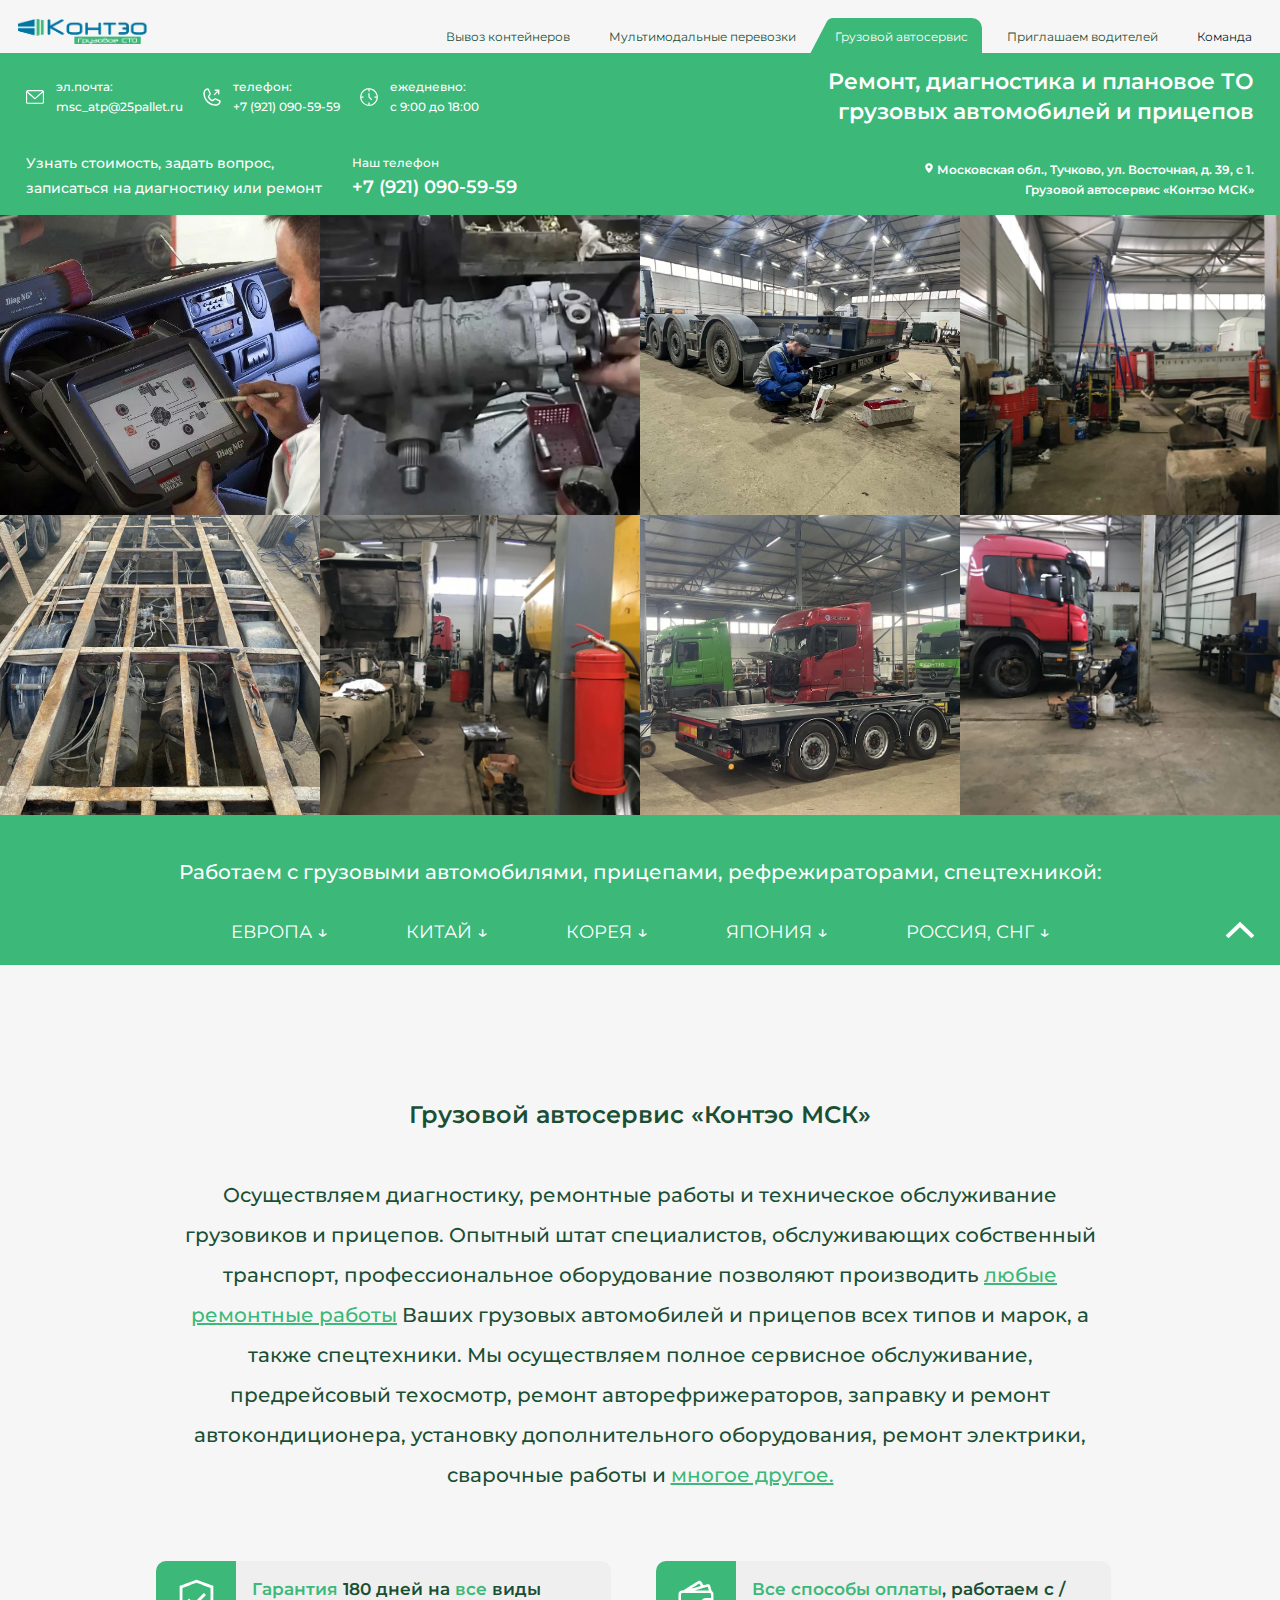
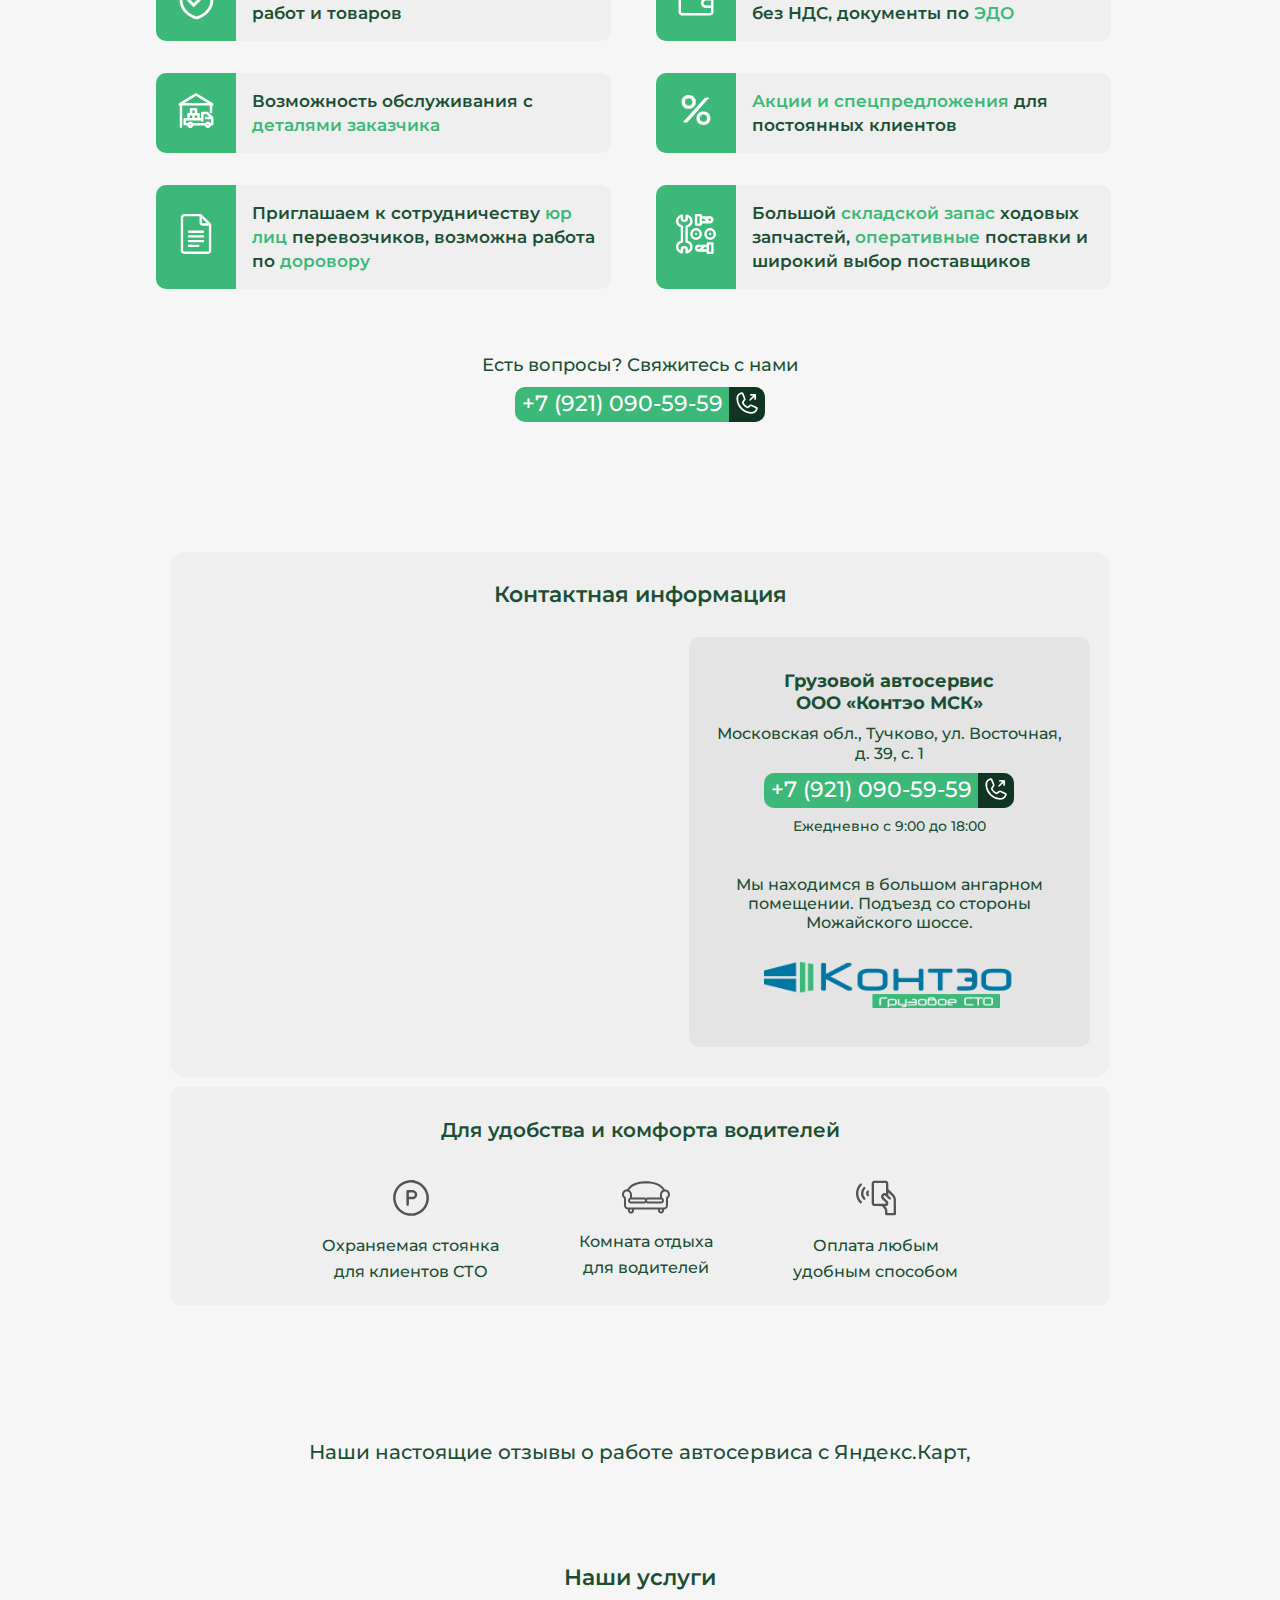
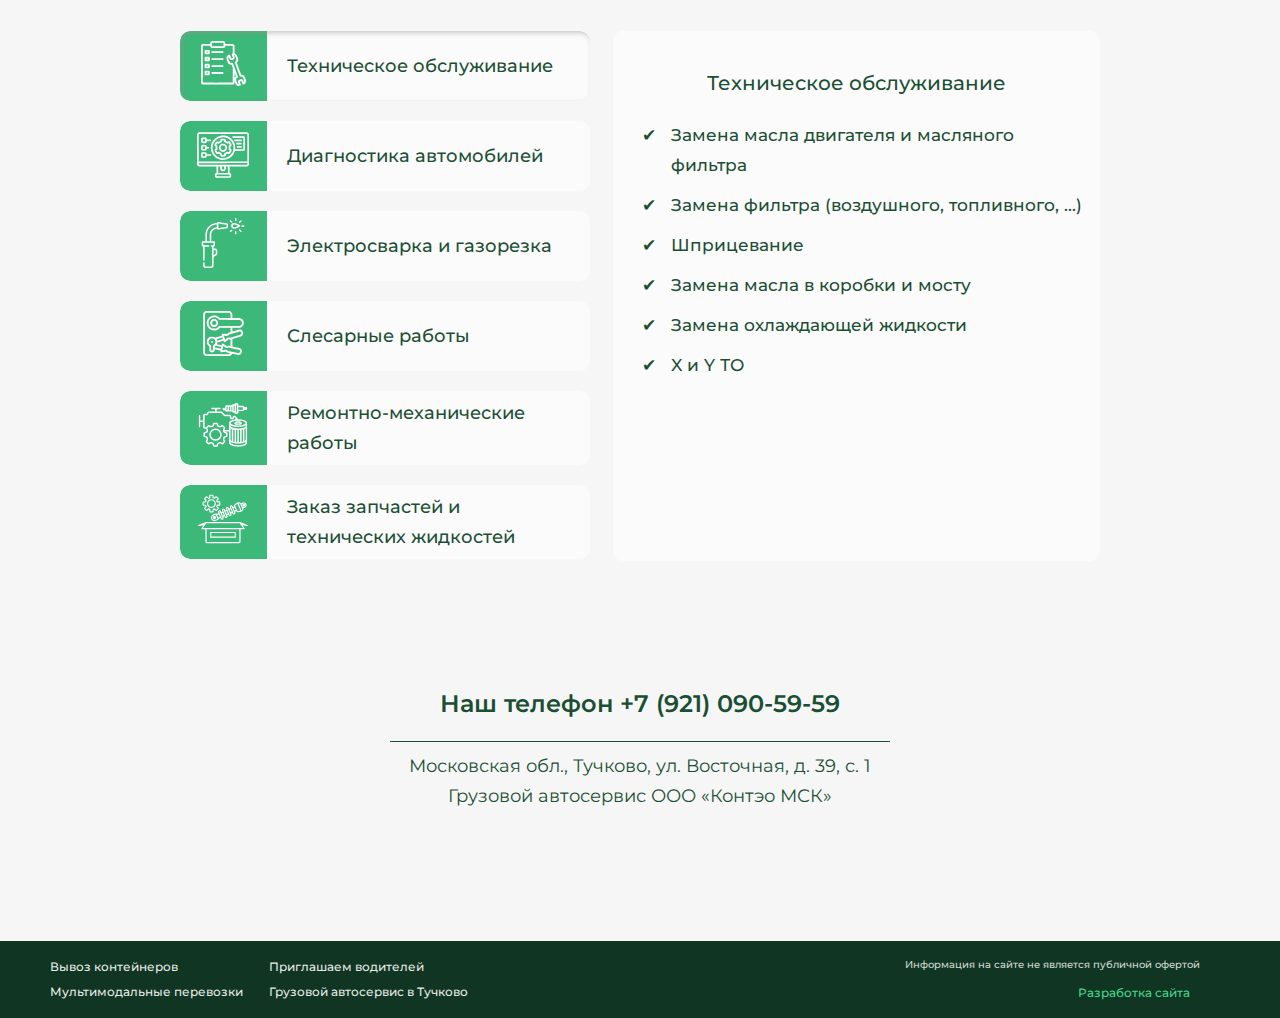
<file: index.html>
<!DOCTYPE html>
<html lang="ru">
<head>
    <meta charset="UTF-8">
    <meta name="viewport" content="width=device-width, initial-scale=1.0">
    <title>Контэо | Грузовой автосервис</title>
    <link rel="icon" href="favicon.ico" type="image/x-icon"> 
    <link rel="stylesheet" href="css/reset.min.css">
    <link rel="stylesheet" href="css/style.min.css">

    <meta name="description" content="Грузовой автосервис Контэо в Тучково, Ремонт, диагностика и плановое ТО грузовиков, прицепов и спецтехники, адрес Тучково, Восточная, д.39, с.1."> <!-- Описание содержимого страницы --> 
    <meta name="keywords" content="грузовой автосервис, московская область, тучково, автосервис грузовых автомобилей, грузовое сто"> <!-- Ключевые слова, связанные с содержимым страницы -->
    <!-- <meta name="author" content="ООО Контэо"> --> <!-- Имя автора страницы --> <!-- наверное не нужно -->
    <!-- <meta name="robots" content="index, follow"> --> <!-- Управление индексацией и проиндексированными страницами поисковыми роботами  -->
    <meta name="og:title" content="Контэо | Грузовой автосервис"> <!-- Заголовок для социальных сетей -->
    <meta name="og:description" content="Грузовой автосервис в Тучково. Ремонт грузовиков, прицепов и спецтехники."> <!-- Описание для социальных сетей -->
<!--     <meta property="og:url" content="https://diana-merk.github.io/">
    <meta name="og:image" content="https://diana-merk.github.io/img/pic7.webp"> -->
</head>
<body>
    <header class="flex">
        <div class="header flex">
            <div class="sm-header flex">
                <img draggable="false" class="logo" src="img/logo_sto.png" alt="Компания Контэо">
        <div class="sm-header-left"><a class="flex" href="tel:+79210905959"><span>+7 (921) 090-59-59</span>

             <svg version="1.0" xmlns="http://www.w3.org/2000/svg"
 width="23" height="23" viewBox="0 0 55.000000 72.000000"
 preserveAspectRatio="xMidYMid meet">

<g transform="translate(0.000000,72.000000) scale(0.100000,-0.100000)"
fill="#0076A3" stroke="none">
<path d="M363 668 c-12 -16 -50 -113 -58 -149 -5 -21 -1 -31 20 -48 22 -17 26
-26 20 -48 -9 -40 -48 -103 -84 -137 l-31 -30 -36 18 -36 17 -64 -64 c-35 -35
-64 -71 -64 -79 0 -20 87 -118 105 -118 17 0 119 77 173 130 112 111 212 319
212 442 0 37 0 37 -66 58 -78 24 -79 24 -91 8z"/>
</g>
</svg>
             
            </a><div class="burger"><!-- &#9776 -->
                <div class="green" style="margin-top: 0"></div>
                <div class="green"></div>
                <div class="green"></div>
            </div></div>
            </div>
        <nav class="main flex green">
            <div class="special" style="order: 3; position: relative;">
                <svg style="position: absolute;" width="75" height="49" viewBox="0 0 75 49" fill="none" xmlns="http://www.w3.org/2000/svg">
                <path d="M22.6983 5.38362C24.42 2.07534 27.8395 0 31.569 0H65C70.5228 0 75 4.47715 75 10V49H0L22.6983 5.38362Z" fill="#3CB878"/>
                </svg>
                <a href="#" class="nav active">Грузовой автосервис</a></div>
            <div style="order: 1"><a href="index2.html" class="nav dark-green-font">Вывоз контейнеров</a></div>
            <div style="order: 2"><a href="index3.html" class="nav dark-green-font">Мультимодальные перевозки</a></div>
            <div style="order: 4"><a href="index4.html" class="nav dark-green-font">Приглашаем водителей</a></div>
            <div style="order: 5" class="last_item_nav"><a href="index5.html" class="nav dark-blue-font">Команда</a></div>
        </nav>
    </div></header>
    <main>
        <section id="sto" class="green flex">
            <div class="banner flex">
            <div class="info flex">
                <div class="info_item flex"><img draggable="false" src="icons/letter.svg" alt="email"><div>эл.почта: <br/><a href="mailto:msc_atp@25pallet.ru">msc_atp@25pallet.ru</a></div></div>
                
                <div class="info_item flex"><img draggable="false" src="icons/call.svg" alt="phone"><div>телефон: <br/><a href="tel:+79210905959">+7 (921) 090-59-59</a></div></div>
                <div class="info_item flex"><img draggable="false" src="icons/time.svg" alt="time"><div>ежедневно: <br/>с 9:00 до 18:00</div></div>
            </div>
            <h1>Ремонт, диагностика и плановое ТО <br/>
                грузовых автомобилей и прицепов</h1>

                <div class="phone flex"><div class="line"></div>
                <div class="sm-banner-bottom">Узнать стоимость, задать вопрос,<br/> 
                    записаться на диагностику или ремонт</div>
                <div class="phone_number">Наш телефон<br/>
                <a href="tel:+79210905959">+7 (921) 090-59-59</a></div></div>

                <div class="place flex"><a style="display: inline-block;" href="#contacts"><img draggable="false" src="icons/place.svg" alt="Тучково, ул. Восточная, д. 39 с. 1">Московская обл., Тучково, ул. Восточная, д. 39, с 1.<br/>
                    Грузовой автосервис «Контэо МСК»</a>

                    <div class="mobile_buttons">
                        <a class="flex" href="#advantages">О нас</a>
                        <a class="flex" href="https://yandex.ru/maps/org/konteo_msk/43245287873/?from=mapframe&ll=36.499933%2C55.573403&z=16">Мы на Яндекс.Карты</a>
                        <a class="flex" href="#services">Список услуг</a>
                        <a class="flex" href="#reviews">Отзывы</a>
                    </div>
                </div>
                    <div class="sm-btns">
                        <a href="tel:+79210905959">Позвонить по телефону</a>
                        <a href="https://wa.me/79210905959?" target="_blank">Написать в WhatsApp</a>
                    </div>
                </div>
        </section>


        <section class="pictures">
            <div class="pic1 left"></div>
            <div class="pic2"></div>
            <div class="pic3"></div>
            <div class="pic4 right"></div>
            <div class="pic5 left"></div>
            <div class="pic6"></div>
            <div class="pic7"></div>
            <div class="pic8 right"></div>
        </section>

        <section class="international green">
            Работаем с грузовыми автомобилями, прицепами, рефрежираторами, спецтехникой:
            <div class="country flex">
                <div class="country_item border-radius-10">Европа <span>↓</span></div>
                <div class="country_item border-radius-10">Китай <span>↓</span></div>
                <div class="country_item border-radius-10">Корея <span>↓</span></div>
                <div class="country_item border-radius-10">Япония <span>↓</span></div>
                <div class="country_item border-radius-10">Россия, СНГ <span>↓</span></div>
            </div>
            </section>
            <section class="roll_country green">
            <div class="show green">
                <div class="line"></div>
                <div class="country_tab flex">
                <ul>
                    <li>DAF</li>
                    <li>Iveco</li>
                    <li>Scania</li>
                </ul>
                <ul>
                    <li>Mercedes-Benz</li>
                    <li>Volvo</li>
                    <li>MAN</li>
                    </ul>
                    <ul>
                    <li>Renault</li>
                    <li>Ford</li>
                    </ul>
                    <ul>
                </ul>
            </div></div>
            <div class="show green"><div class="line"></div><div class="country_tab flex">
                <ul>
                    <li>Dayun</li>
                    <li>DongFeng</li>
                    <li>FAW</li>
                    <li>FOTON</li>
                    </ul><ul>
                    <li>JAC</li>
                    <li>SITRAK </li>
                    <li>Shacman (Shaanxi)</li>
                    <li>Hongyan</li>
                </ul>
            </div></div>
            <div class="show green"><div class="line"></div><div class="country_tab flex">
                <ul>
                    <li>Hyundai</li>
                </ul>
            </div></div>
            <div class="show green"><div class="line"></div><div class="country_tab flex">
                <ul>
                    <li>Isuzu</li>
                    <li>Hino</li>
                    <li>Fuso</li>
                </ul>
            </div></div>
            <div class="show green"><div class="line"></div><div class="country_tab flex">
                <ul>
                    <li>ГАЗ</li>
                    <li>ЗИЛ</li>
                    <li>КАМАЗ</li>
                    <li>МАЗ</li>
                    </ul><ul>
                    <li>STEELBEAR</li> 
                    <li>GRUNWALD</li> 
                    <li>GUT TRAILER</li>   
                    <li>Meusburger Новтрак</li> 
                    </ul><ul>
                    <li>Тверьстроймаш</li>
                    <li>НЕФАЗ</li> 
                    <li>ЧМЗАП</li>
                    <li>Тонар</li>                                    
                </ul>
            </div></div>         
        </section>

    

        <section id="advantages" class="advantages dark-green-font big_top">
            <div class="about_us">
                <h2 class="name" style="text-align: center;">Грузовой автосервис «Контэо МСК»</h2><br/>
                <p>Осуществляем диагностику, ремонтные работы и техническое обслуживание грузовиков и прицепов. Опытный штат специалистов, обслуживающих собственный транспорт, профессиональное оборудование позволяют производить <a class="green" href="#services">любые ремонтные работы</a> Ваших грузовых автомобилей и прицепов всех типов и марок, а также спецтехники. Мы осуществляем полное сервисное обслуживание, предрейсовый техосмотр, ремонт авторефрижераторов, заправку и ремонт автокондиционера,  установку дополнительного оборудования, ремонт электрики,  сварочные работы и <a class="green" href="#services">многое другое.</a></p>  
            </div>
            <div class="advantages_grid">
            <div class="advantages_item">
                <div class="green"><img draggable="false" class="adv-pic-1" src="icons/gharantip.svg" alt="гарантия на работы"></div><div class="text grey-back"><span class="green">Гарантия</span> 180 дней на <span class="green">все</span> виды работ и товаров</div>
            </div>
            <div class="advantages_item">
                <div class="green"><img draggable="false" src="icons/pay.svg" alt="все способы оплаты"></div><div class="text grey-back"><span class="green">Все способы оплаты</span>, работаем с / без НДС, документы по <span class="green">ЭДО</span></div>
            </div>
            <div class="advantages_item">
                <div class="green"><img draggable="false" src="icons/details.svg" alt="детали заказчика"></div><div class="text grey-back">Возможность обслуживания с <span class="green">деталями заказчика</span></div>
            </div>
            <div class="advantages_item">
                <div class="green"><img draggable="false" class="adv-pic-4" src="icons/sale.svg" alt="акции"></div><div class="text grey-back"><span class="green">Акции и спецпредложения</span> для постоянных клиентов</div>
            </div>
            <div class="advantages_item">
                <div class="green"><img draggable="false" src="icons/documents.svg" alt="возможна работа по договору"></div><div class="text grey-back">Приглашаем к сотрудничеству <span class="green">юр лиц</span> перевозчиков, возможна работа по <span class="green">доровору</span></div>
            </div>
            <div class="advantages_item">
                <div class="green"><img draggable="false" src="icons/products.svg" alt="поставки запчастей"></div><div class="text grey-back">Большой <span class="green">складской запас</span> ходовых запчастей, <span class="green">оперативные</span> поставки и широкий выбор поставщиков </div>
            </div>
        </div>
        <div class="advantages_call">
            Есть вопросы? Свяжитесь с нами
            <a style="color: white; text-decoration: none;" href="tel:+79210905959" class="call border-radius-10 green">+7 (921) 090-59-59<div class="dark dark-green"><img draggable="false" src="icons/call.svg" alt="телефон"></div></a>
        </div>
        </section>
        <section class="contacts dark-green-font grey-back big_top" id="contacts">
            <h2 style="text-align: center;">Контактная информация</h2><br>
            <span class="mobile">Для активации карты нажмите на неё</span>
            <div class="flex">
                <div id="wrapMap"><iframe title="Карта расположения автосервиса Контэо МСК" style="pointer-events: none;" src="https://yandex.ru/map-widget/v1/?from=mapframe&ll=36.500735%2C55.575428&mode=poi&poi%5Bpoint%5D=36.499933%2C55.573403&poi%5Buri%5D=ymapsbm1%3A%2F%2Forg%3Foid%3D43245287873&source=mapframe&utm_source=mapframe&z=15.81" width="840" height="396" frameborder="0" allowfullscreen="true" style="position:relative;"></iframe></div>
            <div class="contacts_details border-radius-10">
                <span>Грузовой автосервис <br/>ООО «Контэо МСК»</span><br/>
                Московская обл., Тучково, ул. Восточная, д. 39, с. 1
                <a style="color: white; text-decoration: none;" href="tel:+79210905959" class="call border-radius-10 green">+7 (921) 090-59-59<div class="dark dark-green"><img draggable="false" src="icons/call.svg" alt="телефон"></div></a>
                <div class="time_comment" style="text-align: center;">Ежедневно с 9:00 до 18:00</div>
                <div class="comment" style="text-align: center;">Мы находимся в большом ангарном <br/>помещении. Подъезд со стороны <br/>Можайского шоссе.</div>
                <div class="contact-logo" style="text-align: center;"><img draggable="false" src="img/logo_sto.png" alt="Компания Контэо"></div>
            </div>
        </div>
        </section>
        <section class="comfort dark-green-font grey-back border-radius-10">
            <h2 class="small" style="text-align: center;">Для удобства и комфорта водителей</h2>
            <div class="flex">
            <div class="comfort_item flex"><img draggable="false" src="icons/comfort-parking1.svg" alt="Охраняемая стоянка">Охраняемая стоянка <br/>для клиентов СТО</div>
            <div class="comfort_item flex"><img class="center" draggable="false" src="icons/comfort-room1.svg" alt="Комната отдыха">Комната отдыха <br/>для водителей</div>
            <div class="comfort_item flex"><img draggable="false" src="icons/comfort-pay1.svg" alt="Оплата любым способом">Оплата любым <br/>удобным способом</div>
        </div>
        </section>
        <section id="reviews" class="reviews dark-green-font big_top">
            <h2 style="text-align: center;">Отзывы</h2>
            <span>Наши настоящие отзывы о работе автосервиса с Яндекс.Карт, 
которые обновляются в реальном времени</span>
<script src="https://res.smartwidgets.ru/app.js" defer></script>
<div class="sw-app" data-app="50fbbb493f89de853ff03a13448e5576" style="margin-top: 20px"></div>
        </section>
        <div style="width: 100%; height: 60px; position: absolute; background-color: #F6F6F6; margin-top: -60px;"></div>
        <section class="services dark-green-font" id="services">
            <h2 style="text-align: center;">Наши услуги</h2>
            <div class="offer">
                <div class="offer_item advantages_item border-radius-10">
                    <div class="green"><img class="offer-1" draggable="false" src="icons/to.svg" alt="Техническое обслживание"></div><div class="text">Техническое обслуживание <span>
                        <svg viewBox="0 0 29 14" fill="none" xmlns="http://www.w3.org/2000/svg">
                            <path d="M14.5 14L0.210581 0.5L28.7894 0.5L14.5 14Z" fill="#BFBFBF"/>
                            </svg>
                    </span></div>
                </div>
                <div class="offer_details border-radius-10">
                    <h3>Техническое обслуживание</h3>
                    <ul>
                        <li>Замена масла двигателя и масляного фильтра</li>
                        <li>Замена фильтра (воздушного, топливного, ...)</li>
                        <li>Шприцевание</li>
                        <li>Замена масла в коробки и мосту</li>
                        <li>Замена охлаждающей жидкости</li>
                        <li>X и Y ТО</li>
                    </ul>
                </div>
                <div class="offer_item advantages_item border-radius-10">
                    <div class="green"><img class="offer-2" draggable="false" src="icons/diagnostic.svg" alt="Диагностика автомобилей"></div><div class="text">Диагностика автомобилей <span>
                        <svg viewBox="0 0 29 14" fill="none" xmlns="http://www.w3.org/2000/svg">
                            <path d="M14.5 14L0.210581 0.5L28.7894 0.5L14.5 14Z" fill="#BFBFBF"/>
                            </svg>
                    </span></div>
                </div>
                <div class="offer_details border-radius-10">
                    <h3>Диагностика автомобилей</h3>
                    <ul>
                        <li>Компьютерная диагностика</li>
                        <li>Электронная диагностика тормозов АВS</li>
                        <li>Электронная диагностика двигателя ЕDS</li>
                        <li>Электронная диагностики коробки передач</li>
                        <li>Диагностика отопителя</li>
                        <li>Диагностика передней оси</li>
                        <li>Диагностика трансмиссии</li>
                        <li>Диагностика электрики</li>
                        <li>Диагностика подвески</li>
                        <li>Диагностика и настройка пневмосистем WABCO</li>
                    </ul>
                </div>
                <div class="offer_item advantages_item border-radius-10">
                    <div class="green"><img class="offer-3" draggable="false" src="icons/svarka.svg" alt="Электросварка и газорезка"></div><div class="text">Электросварка и газорезка <span>
                        <svg viewBox="0 0 29 14" fill="none" xmlns="http://www.w3.org/2000/svg">
                            <path d="M14.5 14L0.210581 0.5L28.7894 0.5L14.5 14Z" fill="#BFBFBF"/>
                            </svg>
                    </span></div>
                </div>
                <div class="offer_details border-radius-10">
                    <h3>Электросварка и газорезка</h3>
                    <ul>
                        <li>Сварочные работы</li>
                        <li>Восстановление (реставрация) платформы прицепов и полуприцепов </li>
    
                    </ul>
                </div>
                <div class="offer_item advantages_item border-radius-10">
                    <div class="green"><img class="offer-4" draggable="false" src="icons/slesar.svg" alt="Слесарные работы"></div><div class="text">Слесарные работы <span>
                        <svg viewBox="0 0 29 14" fill="none" xmlns="http://www.w3.org/2000/svg">
                            <path d="M14.5 14L0.210581 0.5L28.7894 0.5L14.5 14Z" fill="#BFBFBF"/>
                            </svg>
                    </span></div>
                </div>
                <div class="offer_details border-radius-10">
                    <h3>Слесарные работы</h3>
                    <ul>
                        <li>Замена сцепления</li>
                        <li>Замена рулевых тяг, наконечников</li>
                        <li>Замена шкворней</li>
                        <li>Замена тормозных дисков, колодок</li>
                        <li>Замена тормозных барабанов, тормозных накладок</li>
                        <li>Замена ступицы, замена подшипников ступицы</li>
                        <li>Замена амортизаторов</li>
                        <li>Замена пневмоподушек</li>
                        <li>Замена мотора отопителя салона</li>
                        <li>Замена рессоры, полурессоры</li>
                        <li>Замена сайлентблоков полурессор</li>
                        <li>Замена венца маховика</li>
                        <li>Замена крестовины карданного вала</li>
                        <li>Замена подвесного подшипника</li>
                        <li>Замена энергоаккамулятора</li>
                        <li>Замена ремней, роликов двигателя</li>
                        <li>Замена компрессора</li>
                        <li>Замена радиатора</li>
                        <li>Замена интеркуллера</li>
                        <li>Ремонт, переборка суппортов</li>
                        <li>Ремонт топливного бака</li>
                        <li>Ремонт делителя</li>
                        <li>Регулировка схождения</li>
                        <li>Регулировка соосности полуприцепа</li>
                        <li>Проточка тормозных барабанов, тормозных дисков</li>
                    </ul>
                </div>
                <div class="offer_item advantages_item border-radius-10">
                    <div class="green"><img class="offer-5" draggable="false" src="icons/remont.svg" alt="Ремонтно-механические работы"></div><div class="text long">Ремонтно-механические работы <span>
                        <svg viewBox="0 0 29 14" fill="none" xmlns="http://www.w3.org/2000/svg">
                            <path d="M14.5 14L0.210581 0.5L28.7894 0.5L14.5 14Z" fill="#BFBFBF"/>
                            </svg>
                    </span></div>
                </div>
                <div class="offer_details border-radius-10">
                    <h3>Ремонтно-механические работы</h3>
                    <ul>
                        <li>Ремонт суппортов</li>
                        <li>Замена шкворней</li>
                        <li>Наклепка тормозных колодок</li>
                        <li>Замена сайлентблоков</li>
                        <li>Восстановление резьбы</li>
                        <li>Восстановление посадочного подшипника</li>
                        <li>Восстановление посадочного сальника</li>
                        <li>Замена кронштейна энергоаккумулятора</li>
                        <li>Восстановление отверстия кронштейна тормозного вала</li>
                        <li>Замена плоского кронштейна тормозного вала</li>
                        <li>Замена пальца амортизатора</li>
                        <li>Ремонт потертости на трубе от стремянок, замена трубы</li>
                        <li>Покраска акрилом (полностью), покраска частично баллончиком</li>
                        <li>Ремонт интеграла, изготовление усиленного интеграла</li>
                        <li>Замена пальцев торм</li>
                        <li>Ремонт потертостей и трещин на оси</li>
                    </ul>
                </div>
                <div class="offer_item advantages_item border-radius-10">
                    <div class="green"><img class="offer-6" draggable="false" src="icons/zakupka.svg" alt="Заказ запчастей и технических жидкостей"></div><div class="text long">Заказ запчастей и технических жидкостей<span>
                        <svg viewBox="0 0 29 14" fill="none" xmlns="http://www.w3.org/2000/svg">
                            <path d="M14.5 14L0.210581 0.5L28.7894 0.5L14.5 14Z" fill="#BFBFBF"/>
                            </svg>
                    </span></div>
                </div>
                <div class="offer_details border-radius-10">
                    <h3>Заказ запчастей и технических жидкостей</h3>
                    <ul>
                        <li>Запасные части на грузовики и полуприцепы в наличии и на заказ</li>
                        <li>Доставка день в день или на следующий</li>
                    </ul>
                </div>
            </div>
        </section>
        <section class="contact_us dark-green-font big_top">
            <span style="font-weight: 600;">Наш телефон  <a class="dark-green-font" href="tel:+79210905959">+7 (921) 090-59-59</a></span><br/>
            <div style="height: 1px; background-color: #1B4F34; display: inline-block;"></div><br/>
            Московская обл., Тучково,  ул. Восточная, д. 39, с. 1<br/>
            Грузовой автосервис ООО «Контэо МСК»
        </section>
    </main>
    <footer class="flex dark-green big_top">

        <div class="footer_menu">
        <a href="index2.html"">Вывоз контейнеров</a>
        <a href="index4.html">Приглашаем водителей</a>
        <a href="index3.html">Мультимодальные перевозки</a>
        <a href="#sto">Грузовой автосервис в Тучково</a>
        
        </div>
        <div class="footer_info">
        <span style="opacity: 0.8; color: white;">Информация на сайте не является публичной офертой</span><!-- <br/> -->
        <a href="#" style="color:#44D68A;">Разработка сайта</a>
        </div>

    </footer>
    
    <div class="modal">
        <div class="close">&times;</div>

<div class="slider">
        <div class="slider-list">
          <div class="slider-track">
            <div class="slide"><img src="img/pic1.webp" alt="Диагностика грузовиков"></div>
            <div class="slide"><img src="img/pic2.webp" alt="Ремонт ГУР"></div>
            <div class="slide"><img src="img/pic3.webp" alt="Хорошие специалисты"></div>
            <div class="slide"><img src="img/pic4.webp" alt="Большая ремзона"></div>
            <div class="slide"><img src="img/pic5.webp" alt="Ремонт прицепов"></div>
            <div class="slide"><img src="img/pic6.webp" alt="Ремонт грузовика"></div>
            <div class="slide"><img src="img/pic7.webp" alt="Ремонт тягача"></div>
            <div class="slide"><img src="img/pic8.webp" alt="Запчасти грузовика"></div>
          </div>
        </div>

          <div class="slider-buttons prev flex"><div class="flex">  
            <img src="icons/arrow_2.svg" alt="стрелка">       
    </div></div>
          <div class="slider-buttons next flex"><div class="flex">
            <img src="icons/arrow_2.svg" alt="стрелка">
          </div></div>

      </div>
           
    </div>
    <div class="sidebar green" id="sidebar">
        <span class="close-menu" id="close">&times;</span>
        <nav class="nav-menu">
            <a class="active" href="#sto">Грузовой автосервис Тучково</a>
            <ul>
                <li><a href="#advantages">О нас</a></li>
                <li><a href="#contacts">Адрес</a></li>
                <li><a href="#reviews">Отзывы</a></li>
                <li><a href="#services">Услуги</a></li>
            </ul>
                <a href="index2.html"">Вывоз контейнеров</a>
                <a href="index3.html">Мультимодальные перевозки</a>
                <a href="index4.html">Приглашаем водителей</a>

        </nav>
    </div>
</div>

    <div class="btn-up flex btn-up_hide green"></div>
    <a class="call-us flex green" href="tel:+79210905959">Позвонить</a>
    <!-- <div class="call-us flex green">Позвонить</div> -->
    <script src="js/bundle0.js"></script>
    <script src="js/bundle1.js"></script>
    <script src="js/bundleSlider.js"></script>
</body>
</html>
</file>
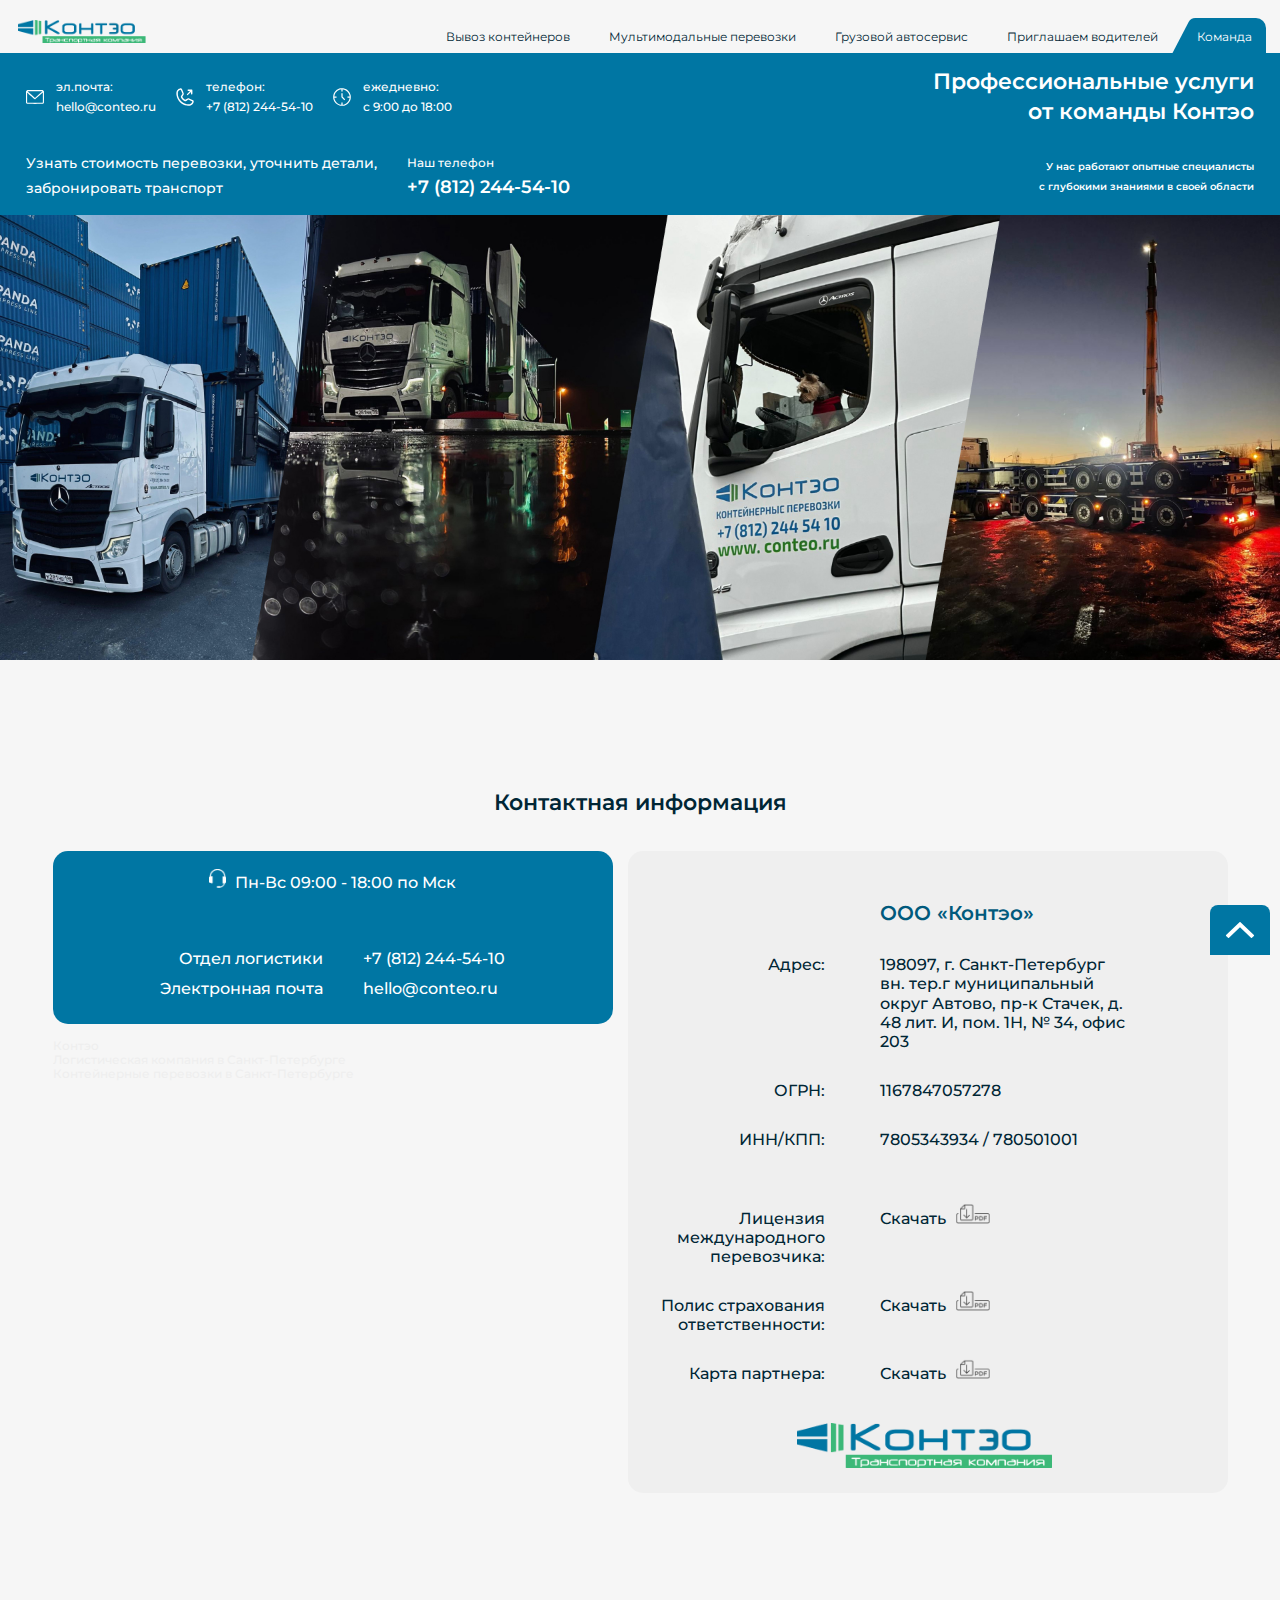
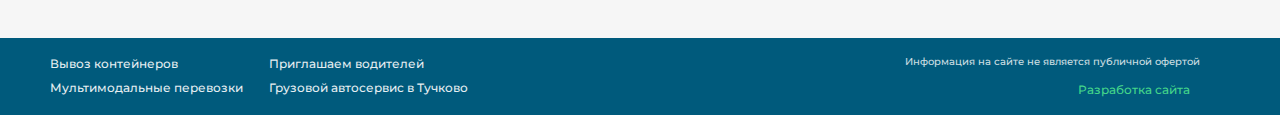
<file: index5.html>
<!DOCTYPE html>
<html lang="ru">
<head>
    <meta charset="UTF-8">
    <meta name="viewport" content="width=device-width, initial-scale=1.0">
    <title>Контэо | Транспортная компания</title>
    <link rel="icon" href="favicon.ico" type="image/x-icon"> 
    <link rel="stylesheet" href="css/reset.min.css">
    <link rel="stylesheet" href="css/style.min.css">

    <meta name="description" content="Транспортная компания Контэо. Профессиональные услуги опытных специалистов."> <!-- Описание содержимого страницы --> 
    <meta name="keywords" content="профессиональная логистика, опытные логисты, команда"> <!-- Ключевые слова, связанные с содержимым страницы -->
    <!-- <meta name="author" content="ООО Контэо"> --> <!-- Имя автора страницы --> <!-- наверное не нужно -->
    <!-- <meta name="robots" content="index, follow"> --> <!-- Управление индексацией и проиндексированными страницами поисковыми роботами  -->
    <meta name="og:title" content="Контэо | Транспортная компания"> <!-- Заголовок для социальных сетей -->
    <meta name="og:description" content="Транспортная компания Контэо. Профессиональные услуги опытных специалистов."> <!-- Описание для социальных сетей -->
<!--     <meta property="og:url" content="https://diana-merk.github.io/">
    <meta name="og:image" content="https://diana-merk.github.io/img/pic7.webp"> -->
</head>
<body>
    <header class="flex">
        <div class="header flex">
            <div class="sm-header flex">
                <img draggable="false" class="logo" src="img/logo_tk.png" alt="Компания Контэо">
        <div class="sm-header-left"><a class="flex" href="tel:+78122445410"><span>+7 (812) 244-54-10</span>

             <svg version="1.0" xmlns="http://www.w3.org/2000/svg"
 width="23" height="23" viewBox="0 0 55.000000 72.000000"
 preserveAspectRatio="xMidYMid meet">

<g transform="translate(0.000000,72.000000) scale(0.100000,-0.100000)"
fill="#0076A3" stroke="none">
<path d="M363 668 c-12 -16 -50 -113 -58 -149 -5 -21 -1 -31 20 -48 22 -17 26
-26 20 -48 -9 -40 -48 -103 -84 -137 l-31 -30 -36 18 -36 17 -64 -64 c-35 -35
-64 -71 -64 -79 0 -20 87 -118 105 -118 17 0 119 77 173 130 112 111 212 319
212 442 0 37 0 37 -66 58 -78 24 -79 24 -91 8z"/>
</g>
</svg>
             
            </a><div class="burger">
                <div class="blue" style="margin-top: 0"></div>
                <div class="blue"></div>
                <div class="blue"></div>
            </div></div>
            </div>
        <nav class="main flex blue team">  
            <div class="special" style="order: 5;position: relative;">
                <svg style="position: absolute;" width="75" height="49" viewBox="0 0 75 49" fill="none" xmlns="http://www.w3.org/2000/svg">
                    <path d="M22.6983 5.38362C24.42 2.07534 27.8395 0 31.569 0H65C70.5228 0 75 4.47715 75 10V49H0L22.6983 5.38362Z" fill="#0076A3"/>
                    </svg>
                    <a href="#tk" class="nav active">Команда</a></div>
            <div style="order: 1"><a href="index2.html" class="nav dark-blue-font">Вывоз контейнеров</a></div>
            <div style="order: 3"><a href="index.html" class="nav dark-blue-font">Грузовой автосервис</a></div>
            <div style="order: 2"><a href="index3.html" class="nav dark-blue-font">Мультимодальные перевозки</a></div>
            <div style="order: 4" class="last_item_nav"><a href="index4.html" class="nav dark-blue-font">Приглашаем водителей</a></div>

        </nav>
    </div>
    </header>
    <main>
    <section id="tk" class="blue flex">
        <div class="banner flex">
        <div class="info flex">
            <div class="info_item flex"><img draggable="false" src="icons/letter.svg" alt="email"><div>эл.почта: <br/><a href="mailto:hello@conteo.ru">hello@conteo.ru</a></div></div>
            
            <div class="info_item flex"><img draggable="false" src="icons/call.svg" alt="phone"><div>телефон: <br/><a href="tel:+78122445410">+7 (812) 244-54-10</a></div></div>
            <div class="info_item flex"><img draggable="false" src="icons/time.svg" alt="time"><div>ежедневно: <br/>с 9:00 до 18:00</div></div>
        </div>
        <h1 style="min-width: 360px;">Профессиональные услуги<br/>
            от команды Контэо</h1>

            <div class="phone flex"><div class="line"></div>
            <div class="sm-banner-bottom">Узнать стоимость перевозки, уточнить детали,<br/>
                забронировать транспорт</div>
            <div class="phone_number">Наш телефон<br/>
            <a href="tel:+78122445410">+7 (812) 244-54-10</a></div></div>

            <div class="place flex">У нас работают опытные специалисты <br/>с глубокими знаниями в своей области

            </div>
                <div class="sm-btns" style="position: absolute; margin-top: 70px;left:0;">
                    <a style="color: #002635!important;" href="tel:+78122445410">Позвонить по телефону</a>
                    <a style="color: #002635!important;" href="https://wa.me/78122445410?" target="_blank">Написать в WhatsApp</a>
                </div>
            </div>
    </section>
    <section class="form multi team"></section>
   







    <section id="contacts" class="contactsBlue big_top dark-blue-font" >
        <h2>Контактная информация</h2>
        <div class="flex">
            <div class="one" style="order: 2;">
                <div class="left"></div><div class="right" style="font-weight: 600; font-size: 20px; color: #005A7C">ООО «Контэо»</div>
                <div class="left">Адрес:</div><div class="right adress">198097, г. Санкт-Петербург вн. тер.г муниципальный округ Автово, пр-к Стачек, д. 48 лит. И, пом. 1Н, № 34, офис 203</div>
                <div class="left">ОГРН:</div><div class="right">1167847057278</div>
                <div class="left">ИНН/КПП:</div><div class="right">7805343934 / 780501001</div>
                <div></div><div></div>
                <div class="left">Лицензия международного перевозчика:</div><div class="right"><a class="dark-blue-font" href="file.txt" download>Скачать <img style="width: 45px;margin-top: -20px;" src="img/TK/pdf.png" alt="Скачать"></a></div>
                <div class="left">Полис страхования ответственности:</div><div class="right"><a class="dark-blue-font" href="file.txt" download>Скачать <img style="width: 45px;margin-top: -20px;" src="img/TK/pdf.png" alt="Скачать"></a></div>
                <div class="left">Карта партнера:</div><div class="right"><a class="dark-blue-font" href="file.txt" download>Скачать <img style="width: 45px;margin-top: -20px;" src="img/TK/pdf.png" alt="Скачать"></a></div>
                <img draggable="false" class="contact-logo"  src="img/logo_tk.png" alt="Компания Контэо">
            </div>
        <div class="two" style="order: 1;">
            <div class="blue">
                <span style="text-align: center; display: block;"><img src="img/TK/headphones.png" alt="Время для связи" style="padding-right: 5px; width: 22px;"> Пн-Вс 09:00 - 18:00 по Мск</span>
                <br/><br/>
                <div class="flex">
                    <div style="text-align: right;">
                        Отдел логистики
                        <br/><br/>
                        Электронная почта
                    </div>
                    <div style="text-align: left; margin-left: 40px;">
                        +7 (812) 244-54-10
                        <br/><br/>
                        hello@conteo.ru 
                    </div>
                </div>
            </div>
            <div class="map">
                <div style="position:relative;overflow:hidden;"><a href="https://yandex.ru/maps/org/konteo/155650874393/?utm_medium=mapframe&utm_source=maps" style="color:#eee;font-size:12px;position:absolute;top:0px;">Контэо</a><a href="https://yandex.ru/maps/2/saint-petersburg/category/logistics_company/184108185/?utm_medium=mapframe&utm_source=maps" style="color:#eee;font-size:12px;position:absolute;top:14px;">Логистическая компания в Санкт‑Петербурге</a><a href="https://yandex.ru/maps/2/saint-petersburg/category/container_shipping/184108183/?utm_medium=mapframe&utm_source=maps" style="color:#eee;font-size:12px;position:absolute;top:28px;">Контейнерные перевозки в Санкт‑Петербурге</a><iframe src="https://yandex.ru/map-widget/v1/?filter=alternate_vertical%3ARequestWindow&ll=30.265437%2C59.883638&mode=search&oid=155650874393&ol=biz&sctx=ZAAAAAgBEAAaKAoSCckAUMWNQUJAEU5eZAJ%2BxUtAEhIJSMDo8uZw4D8RVp%2BrrdhfxD8iBgABAgMEBSgKOABAp4IGSAFqAnJ1nQHNzMw9oAEAqAEAvQH4bHYqwgEGmbiP7MMEggIT0LrQvtC90YLRjdC%2BINGB0L%2FQsYoCAJICATKaAgxkZXNrdG9wLW1hcHM%3D&sll=30.265437%2C59.883638&sspn=0.032111%2C0.008818&text=%D0%BA%D0%BE%D0%BD%D1%82%D1%8D%D0%BE%20%D1%81%D0%BF%D0%B1&z=16.14" width="560" height="450" frameborder="1" allowfullscreen="true" style="position:relative;"></iframe></div>
            </div>
        </div>
    </div>
    </section>
</main>

    <footer class="flex dark-blue big_top">
        <div class="footer_menu">
            <a href="#tk">Вывоз контейнеров</a>
            <a href="index4.html">Приглашаем водителей</a>
            <a href="index3.html">Мультимодальные перевозки</a>
            <a href="index.html">Грузовой автосервис в Тучково</a>
            
            </div>
            <div class="footer_info">
            <span style="opacity: 0.8; color: white;">Информация на сайте не является публичной офертой</span><!-- <br/> -->
            <a href="#" style="color:#44D68A;">Разработка сайта</a>
            </div>
    </footer>
    

    <div class="sidebar blue" id="sidebar">
        <span class="close-menu" id="close">&times;</span>
        <nav class="nav-menu">
            <a class="active" href="#tk">Команда Контэо</a>
                <a href="index2.html">Вывоз контейнеров</a>
                <a href="index3.html">Мультимодальные перевозки</a>
                <a href="index.html">Грузовой автосервис Тучково</a>
                

        </nav>
    </div>
    <div class="btn-up flex btn-up_hide blue"></div>
    <a class="call-us flex blue" href="tel:+78122445410">Позвонить</a>
    <!-- <div class="call-us flex blue">Позвонить</div> -->
    

    
    <script src="js/bundle0.js"></script>

    
</body>
</html>
</file>
<file: css/style.min.css>
@charset "UTF-8";@import url(https://fonts.googleapis.com/css2?family=Montserrat:ital,wght@0,100..900;1,100..900&display=swap);@-webkit-keyframes fadeIn{0%{opacity:0}to{opacity:1}}@keyframes fadeIn{0%{opacity:0}to{opacity:1}}:root{--dark-green-color:#1B4F34;--main-green-color:#3CB878;--dark-color-phone:#103522;--light-background:#F6F6F6;--my-white:#FFFFFF;--grey-background:#EFEFEF;--dark-blue-color:#002635;--main-blue-color:#0076A3;--dark-blue:#005A7C;--job-green:#316F55}*{-webkit-box-sizing:border-box;box-sizing:border-box;margin:0;padding:0;font-family:"Montserrat",sans-serif;font-weight:500}a{text-decoration:none}img{display:inline-block;-webkit-user-select:none;-moz-user-select:none;-ms-user-select:none;user-select:none}body{background-color:var(--light-background)}div.green,section.green{background-color:var(--main-green-color)}div.blue,section.blue{background-color:var(--main-blue-color)}.modal-form form button,a.blue.job,div.blue.job,section.blue.job{background-color:var(--job-green)}div.blue,div.blue a,div.blue span,div.green,div.green a,div.green span,nav.green .active,section.blue,section.blue a,section.blue span,section.green,section.green a,section.green span{color:var(--my-white)}.dark-green-font{color:var(--dark-green-color)}.dark-blue-font{color:var(--dark-blue-color)}a.green,span.green{color:var(--main-green-color)}a.green{text-decoration:underline}.pictures.job .announcement a.green:hover,.sidebar.green a.active,a.green:hover{color:#69e0a3}nav.green .active{background:-webkit-gradient(linear,left top,right top,color-stop(15%,rgba(207,154,205,0)),color-stop(5%,#3cb878));background:-o-linear-gradient(left,rgba(207,154,205,0) 15%,#3cb878 5%);background:linear-gradient(90deg,rgba(207,154,205,0) 15%,#3cb878 5%)}nav.blue .active{color:var(--my-white);background:-webkit-gradient(linear,left top,right top,color-stop(15%,rgba(207,154,205,0)),color-stop(5%,#0076a3));background:-o-linear-gradient(left,rgba(207,154,205,0) 15%,#0076a3 5%);background:linear-gradient(90deg,rgba(207,154,205,0) 15%,#0076a3 5%)}nav.job .active{background:-webkit-gradient(linear,left top,right top,color-stop(15%,rgba(207,154,205,0)),color-stop(5%,#316f55));background:-o-linear-gradient(left,rgba(207,154,205,0) 15%,#316f55 5%);background:linear-gradient(90deg,rgba(207,154,205,0) 15%,#316f55 5%)}nav.team .active{color:var(--my-white);background:-webkit-gradient(linear,left top,right top,color-stop(35%,rgba(207,154,205,0)),color-stop(5%,#0076a3));background:-o-linear-gradient(left,rgba(207,154,205,0) 35%,#0076a3 5%);background:linear-gradient(90deg,rgba(207,154,205,0) 35%,#0076a3 5%)}nav.green a:hover:not(.active){color:var(--main-green-color)}nav.blue a:hover:not(.active){color:var(--main-blue-color)}.contact_us a:hover{color:var(--main-green-color)}.grey-back{background-color:var(--grey-background)}.dark-grey-back{background-color:#e4e4e4}.border-radius-10,button.btn-offer{border-radius:10px}.big_top{margin-top:130px!important}.first_top{margin-top:100px!important}div.banner,header .header{-webkit-box-pack:justify;-ms-flex-pack:justify;justify-content:space-between;max-width:2100px}header .header{width:100%}img.logo{margin-top:16px;margin-left:86px}nav.main{margin-top:36px;margin-right:46px}nav.main div .active{border-radius:10px 10px 0 0;display:block;-webkit-clip-path:polygon(25px 0,100% 0,100% 100%,0 100%);clip-path:polygon(25px 0,100% 0,100% 100%,0 100%)}.nav{font-size:18px;font-weight:400;line-height:18px;padding:15px 30px 15px 42px;display:inline-block}section.form.multi{background-image:url(../img/TK/multi.webp)}section.form.multi.team{background-image:url(../img/TK/team.webp)}div.banner{padding:46px 70px;-ms-flex-wrap:wrap;flex-wrap:wrap;overflow:hidden;z-index:10}.info_item,h1{-ms-flex-negative:0;flex-shrink:0}h1{font-size:42px;line-height:40px;text-align:right}.info_item{font-size:18px;font-weight:500;line-height:30px;margin-right:50px}.info_item img{width:30px;margin-right:20px}.info_item div a:hover,.phone_number a:hover{color:#bee7d2}.phone,h1{font-weight:600}.phone{font-size:22px;line-height:30px;margin-top:34px}.phone .line{display:none}.phone_number{margin-left:80px;font-size:18px;font-weight:500}.phone_number a{font-size:28px;font-weight:600}.place img{width:25px;margin-right:3px}.banner .place{margin-top:34px;-webkit-box-align:start;-ms-flex-align:start;align-items:flex-start;text-align:right;line-height:30px;font-size:22px}.banner .place,.place a{font-weight:600}.place a:hover{text-decoration:underline}.pic1{background:url(../img/pic1.webp) center center/cover no-repeat}.pic2{background:url(../img/pic2.webp) center center/cover no-repeat}.pic3{background:url(../img/pic3.webp) center center/cover no-repeat}.pic4{background:url(../img/pic4.webp) center center/cover no-repeat}.pic5{background:url(../img/pic5.webp) center center/cover no-repeat}.pic6{background:url(../img/pic6.webp) center center/cover no-repeat}.pic7{background:url(../img/pic7.webp) center center/cover no-repeat}.pic8{background:url(../img/pic8.webp) center center/cover no-repeat}.pictures,.pictures.job{-ms-grid-columns:1fr 1fr 1fr 1fr}.pictures{display:-ms-grid;display:grid;grid-template-columns:repeat(4, 1fr);;cursor:-webkit-zoom-in;cursor:zoom-in;overflow:visible}.pictures.job{grid-template-columns:repeat(4,1fr);position:relative}.pictures.job .announcement{z-index:100;background-color:#1b4f34;border-radius:20px;opacity:.97;height:auto;top:20%;width:35%;padding:30px;color:#fff;text-align:center;font-weight:500;line-height:30px;font-size:20px;cursor:auto}.pictures.job .announcement span{display:block;height:auto;margin-top:25px}.pictures.job .announcement a.green{color:#fff;font-weight:600;font-size:26px;display:block;padding-top:7px;text-decoration:none}.pictures.job .announcement:hover{-webkit-box-shadow:none;box-shadow:none}.modal-form form,.pictures.job .announcement,.pictures.job a.green.btn{position:absolute;left:50%;-webkit-transform:translateX(-50%);-ms-transform:translateX(-50%);transform:translateX(-50%)}.pictures.job a.green.btn{display:block;z-index:100;background-color:#1b4f34;border-radius:20px;opacity:.97;height:auto;width:35%;padding:30px;color:#fff;text-align:center;font-weight:500;line-height:30px;font-size:26px;top:60%;cursor:pointer;text-decoration:none}.pictures.job a.green.btn:hover,button.btn-offer:hover{background-color:#103522}.job1,.job2{-ms-grid-row:1;-ms-grid-row-span:1}.job1{-ms-grid-column:1;-ms-grid-column-span:1;grid-area:1/1/2/2;background:url(../img/TK/job1.webp) center center/cover no-repeat}.job2{-ms-grid-column:2;-ms-grid-column-span:2;grid-area:1/2/2/4;background:url(../img/TK/6.webp) center center/cover no-repeat}.job3,.job4{-ms-grid-column-span:1}.job3{-ms-grid-row:1;-ms-grid-row-span:1;-ms-grid-column:4;grid-area:1/4/2/5;background:url(../img/TK/job3.webp) center center/cover no-repeat}.job4{-ms-grid-column:1;grid-area:2/1/3/2;background:url(../img/TK/job2.webp) center center/cover no-repeat}.job4,.job5,.job6{-ms-grid-row:2;-ms-grid-row-span:1}.job5{-ms-grid-column:2;-ms-grid-column-span:2;grid-area:2/2/3/4;background:url(../img/TK/1.webp) center center/cover no-repeat}.job6{-ms-grid-column:4;-ms-grid-column-span:1;grid-area:2/4/3/5;background:url(../img/TK/job4.webp) center center/cover no-repeat}.pictures div{height:300px;-webkit-transition:all .2s;-o-transition:all .2s;transition:all .2s}.pictures.job div{height:370px}.pictures div:hover{-webkit-transform:scale(1.06);-ms-transform:scale(1.06);transform:scale(1.06);-webkit-box-shadow:10px 10px 45px 6px rgba(41,38,38,.5),-10px -10px 35px 6px rgba(41,38,38,.5);box-shadow:10px 10px 45px 6px rgba(41,38,38,.5),-10px -10px 35px 6px rgba(41,38,38,.5)}.pictures div.right:hover{-webkit-transform:scale(1.06) translate(-2.8%,0);-ms-transform:scale(1.06) translate(-2.8%,0);transform:scale(1.06) translate(-2.8%,0)}.pictures div.left:hover{-webkit-transform:scale(1.06) translate(2.8%,0);-ms-transform:scale(1.06) translate(2.8%,0);transform:scale(1.06) translate(2.8%,0)}.international{text-align:center;font-size:24px;font-weight:500;padding-top:40px;line-height:35px}.country{margin:10px auto 0}.country_item{text-transform:uppercase;padding:5px 14px;margin:10px 35px 15px;font-size:19px;font-weight:400;cursor:pointer;-webkit-user-select:none;-moz-user-select:none;-ms-user-select:none;user-select:none}.country_item.active,.country_item:hover{background-color:#187645}.country_item span{display:inline-block;-webkit-transition:.4s all;-o-transition:.4s all;transition:.4s all}.country_item.active span{-webkit-transform:rotateX(180deg);transform:rotateX(180deg)}.country_tab.flex{-webkit-box-align:start;-ms-flex-align:start;align-items:flex-start}.show{margin:-10px auto;padding:20px 0;height:0;opacity:0;-webkit-transition:.3s all;-o-transition:.3s all;transition:.3s all;position:absolute;width:100%}div.show.active_country{height:165px;opacity:1}.roll_country{position:relative;height:165px;max-height:0;overflow:hidden;-webkit-transition:max-height .4s ease;-o-transition:max-height .4s ease;transition:max-height .4s ease}.roll_country.activeRoll{max-height:165px}.show ul{padding:20px 80px 5px;font-size:20px;list-style-type:none;text-align:left}.show ul li{font-weight:400;padding-top:4px}li:before{content:"✔";padding-right:15px;font-size:17px}.line{width:600px;height:.5px;margin:0 auto;background-color:var(--my-white)}.about_us{text-align:center;font-size:22px;width:1000px;margin:0 auto;line-height:40px}.about_us p span{font-weight:700;font-size:19px}h2,section.ports .flex .port div span{display:block;font-weight:600;text-align:center}h2{font-size:24px;padding:0 2px}h2.name{font-size:26px}h2.small{font-size:22px}.advantages_item span.green,.contact_us span a,.services h3{font-weight:600}.advantages_item{display:-webkit-box;display:-ms-flexbox;display:flex;font-size:18px;margin:20px}.advantages_item img{width:55px}.advantages_item img.adv-pic-1{width:60px}.advantages_item img.adv-pic-4{width:45px}.advantages_item .text{width:390px;padding:20px;border-radius:0 10px 10px 0;text-align:30px;font-weight:600;line-height:26px}.text.long{padding:7px 20px}.advantages_item .green{border-radius:10px 0 0 10px;width:90px;text-align:center;-ms-flex-line-pack:center;align-content:center}.advantages_grid{margin:50px auto;width:1000px;display:-ms-grid;display:grid;-ms-grid-columns:1fr 1fr;grid-template-columns:repeat(2,1fr)}.advantages_call{text-align:center;font-size:18px;font-weight:500}.call{display:-webkit-box;display:-ms-flexbox;display:flex;-webkit-box-pack:justify;-ms-flex-pack:justify;justify-content:space-between;-webkit-box-align:center;-ms-flex-align:center;align-items:center;margin:10px auto;color:var(--my-white);width:250px;font-weight:500;font-size:22px;padding-left:7px;height:35px;-webkit-transition:.1s all;-o-transition:.1s all;transition:.1s all}.call:hover{-webkit-box-shadow:0 14px 28px rgba(0,0,0,.25),0 10px 10px rgba(0,0,0,.22);box-shadow:0 14px 28px rgba(0,0,0,.25),0 10px 10px rgba(0,0,0,.22)}.call.blue,.modal-form form button.blue.form__button{background-color:var(--main-blue-color)}.after-cards div button:hover,.call.green,.modal-form form button.form__button.blue:hover,button.form__button:hover{background-color:var(--main-green-color)}.call img{width:22px;padding-top:4px}.call .dark{height:100%;width:36px;border-radius:0 10px 10px 0;text-align:center;-ms-flex-line-pack:center;align-content:center}.contacts{width:1362px;margin:0 auto;text-align:center;padding:40px;border-radius:15px}.contacts .flex{margin-top:10px}.comfort .flex{margin-top:25px}.contacts_details{background-color:#e4e4e4;margin-left:30px;text-align:center;padding:28px 50px;font-size:16px}#sw-app-50fbbb493f89de853ff03a13448e5576 .sw-review-bottom,.contacts_details div.comment{margin-top:40px}.contacts_details div.contact-logo{margin-top:30px}.contacts_details div.contact-logo img{width:250px}.contacts_details div.time_comment{font-size:14px}.contacts_details span{display:inline-block;font-size:18px;padding-bottom:10px;font-weight:700}.flex{display:-webkit-box;display:-ms-flexbox;display:flex;-webkit-box-pack:center;-ms-flex-pack:center;justify-content:center;-webkit-box-align:center;-ms-flex-align:center;align-items:center}.comfort{width:1362px;margin:10px auto;line-height:30px;text-align:center;padding-top:30px}.comfort_item img{width:40px;opacity:.65;margin-bottom:15px}.comfort_item img.center{width:48px}.comfort_item{-webkit-box-orient:vertical;-webkit-box-direction:normal;-ms-flex-direction:column;flex-direction:column;-webkit-box-align:center;-ms-flex-align:center;align-items:center;-webkit-box-pack:end;-ms-flex-pack:end;justify-content:flex-end;margin:15px 60px 25px}.reviews{text-align:center;line-height:35px;font-size:20px}.reviews span{display:block;max-width:700px;margin:0 auto}.reviews h2{display:none}span.sw-reviews-more{background-color:var(--main-green-color)!important;border:0!important;color:var(--my-white)}.sw-review-box-left-bottom,.sw-review-box-left-top{-webkit-box-pack:center;-ms-flex-pack:center;justify-content:center}span.sw-reviews-more:hover{-webkit-box-shadow:0 4px 4px rgba(0,0,0,.25),0 4px 4px rgba(0,0,0,.22);box-shadow:0 4px 4px rgba(0,0,0,.25),0 4px 4px rgba(0,0,0,.22)}.services{padding-top:40px}.services span.danger{display:block;font-size:20px;margin:15px 2px 60px}.offer_item{overflow:hidden;width:410px}.offer_item span{-webkit-transition:.4s all;-o-transition:.4s all;transition:.4s all}.offer_item.active span{-webkit-transform:rotateX(180deg);transform:rotateX(180deg)}.offer_item.active::before,.offer_item:hover::before{border-radius:10px;content:"";position:absolute;top:0;left:0;right:0;bottom:0;background:inherit;-webkit-box-shadow:inset 2px 2px 5px rgba(154,147,140,.5),1px 1px 5px #fff;box-shadow:inset 2px 2px 5px rgba(154,147,140,.5),1px 1px 5px #fff;z-index:0}.offer_item .text{background-color:#fbfbfb;text-align:left;width:335px;line-height:30px;font-weight:500}.offer_item .text span{display:none}.offer_item .green,.offer_item .text{-webkit-transition:.3s all;-o-transition:.3s all;transition:.3s all}#wrapMap,.offer,.offer_item{position:relative}.offer{width:950px;margin:40px auto 0}.offer_details{float:right;position:absolute;top:0;right:0;background-color:#fbfbfb;text-align:left;font-weight:400;width:487px;height:530px;overflow:auto}.contact_us,.offer_details h3{font-size:20px;text-align:center}.offer_details h3{margin-top:40px;margin-bottom:25px;font-weight:500}.offer_details ul{font-weight:500;list-style-type:none;line-height:45px;font-size:17px;margin:17px;-webkit-animation:fadeIn .3s;animation:fadeIn .3s}.offer_details ul li{text-indent:-1.7em;padding-left:1em;line-height:30px;margin-bottom:10px}.offer_item img{width:50px}.offer_item img.offer-1{width:45px}.offer_item img.offer-2{width:52px}.offer_item img.offer-4{width:45px}.contact_us{line-height:30px;font-weight:400}.contact_us div{width:500px}.contact_us span{font-weight:600;font-size:26px}.contact_us a.job{font-size:28px;font-weight:600}.vacancy{background-color:var(--my-white);border-radius:20px;margin:80px auto;width:1000px;padding:60px 50px;line-height:30px;font-size:18px}.vacancy .first,footer.flex{-webkit-box-pack:justify;-ms-flex-pack:justify;justify-content:space-between}.vacancy .first,section.avito div.reviews-job{display:-webkit-box;display:-ms-flexbox;display:flex;-webkit-box-align:start;-ms-flex-align:start;align-items:flex-start}.vacancy .first{text-align:right;font-size:28px;font-weight:100;line-height:40px}.vacancy .first span{font-weight:700}.vacancy ul{margin-top:50px;list-style-type:none;line-height:40px;padding-left:0}.vacancy ul.main li{padding-right:80px;line-height:50px;text-indent:-1.6em;padding-left:35px}.vacancy li:before{content:"●";color:#ad0000;font-size:20px}.vacancy div.transfer li:before{content:""}.vacancy div.transfer span{display:inline-block;padding-left:25px;margin-bottom:5px}.vacancy .invite{font-size:22px;margin:50px 0;font-weight:600}.vacancy .last{margin-top:30px}button.btn-offer{padding:25px;width:360px;font-size:24px;border:0;background-color:#316f55;color:#fff;display:block;margin:-40px auto 0}section.avito{text-align:center}section.avito h2{font-size:28px}section.avito h2:hover{color:#3cb878}section.avito span{font-size:20px;display:block;padding-top:10px}section.avito div.reviews-job{-ms-flex-wrap:wrap;flex-wrap:wrap;-webkit-box-pack:center;-ms-flex-pack:center;justify-content:center;margin-top:40px}section.avito div.reviews-job div{background-color:#fff;border-radius:25px;padding:25px;margin:20px}section.avito div.reviews-job div img{width:700px}footer.flex{padding:10px 0}.footer_menu{display:-ms-grid;display:grid;-ms-grid-columns:1fr 1fr;grid-template-columns:repeat(2,1fr);color:var(--my-white);margin-left:40px;opacity:.9}.footer_menu a{font-size:14px;color:var(--my-white);padding:5px 40px}footer a:hover{text-decoration:underline}.footer_info{margin-right:80px;text-align:right;line-height:28px;font-size:14px}.footer_info span{display:block}#wrapMap{overflow:hidden}.mapTitle{position:absolute;z-index:1000;-webkit-box-shadow:rgba(0,0,0,.25) 0 0 5px;box-shadow:rgba(0,0,0,.25) 0 0 5px;display:none;padding:5px 20px;border-radius:5px;background:#fff;border-width:1px;border-style:solid;border-color:#ccc;-o-border-image:initial;border-image:initial}.modal{display:none;-webkit-box-align:center;-ms-flex-align:center;align-items:center;position:fixed;z-index:99999;left:0;top:0;width:100%;height:100%;max-width:100%;min-width:100%;min-height:100%;max-height:100%;overflow:hidden;background-color:rgba(0,0,0,.9)}.modal-form{background-color:rgba(0,0,0,.3)}.modal-form form{background-color:#ebebeb;top:20%;margin-left:0}.modal-form form div.ready img{width:100px;top:8%}.modal-form form div.error img{width:100px;top:15%}.modal-form .close-form{top:0;right:0;padding-right:20px;font-size:60px}.modal-form .close-form:hover{color:var(--dark-color-phone);font-size:70px}.after-cards div button,.close{color:var(--my-white);position:absolute}.close{top:20px;right:20px;-webkit-user-select:none;-moz-user-select:none;-ms-user-select:none;user-select:none;font-size:80px;text-align:right;padding-right:80px;cursor:pointer;-webkit-transition:.1s all;-o-transition:.1s all;transition:.1s all;height:90px;z-index:99999999999}.close:hover{font-size:90px;color:var(--main-color)}html{scroll-behavior:smooth}.call-us{display:none}.btn-up{position:fixed;right:10px;bottom:0;border-radius:8px 8px 0 0;cursor:pointer;width:60px;height:50px}.btn-up.job{background-color:var(--job-green)}.btn-up::before,.btn-up_hide{-webkit-transition:bottom .6s;-o-transition:bottom .6s;transition:bottom .6s}.btn-up::before{content:"";width:40px;height:40px;background:no-repeat center center;background-size:140% 140%;background-image:url(../icons/up.svg)}.btn-up_hide{bottom:-55px}@media (hover:hover) and (pointer:fine){.btn-up.green:hover{background-color:var(--dark-color-phone)}.btn-up.blue:hover{background-color:var(--dark-blue)}}.sm-header-left,span.mobile{display:none}.slider{position:relative;-webkit-user-select:none;-moz-user-select:none;-ms-user-select:none;user-select:none;-ms-touch-action:pan-y;touch-action:pan-y;overflow:hidden}.slide img,.slider,.slider-list,section.main-menu nav.blue.flex{height:100%}.slider-list.grab{cursor:-webkit-grab;cursor:grab}.slider-list.grabbing{cursor:-webkit-grabbing;cursor:grabbing}.slide,.slider-track{display:-webkit-box;display:-ms-flexbox;display:flex;height:100%}.slide{width:100%;-ms-flex-negative:0;flex-shrink:0;font-size:50px;-webkit-box-align:center;-ms-flex-align:center;align-items:center;-webkit-box-pack:center;-ms-flex-pack:center;justify-content:center;overflow:hidden}.slide img{width:auto;-o-object-fit:contain;object-fit:contain;pointer-events:none}.slider-buttons{position:absolute;height:100%}.next,.prev{-webkit-tap-highlight-color:transparent;background:0 0;border:0;margin:0 20px;font-size:55px;cursor:pointer;top:0;-webkit-user-select:none;-moz-user-select:none;-ms-user-select:none;user-select:none}.next div,.prev div{width:85px;height:85px;pointer-events:none;background-color:rgba(255,255,255,.7);border-radius:50%;font-size:52px;color:#fff}.next{right:0}.next div img{width:50%;-webkit-transform:rotate(-90deg);-ms-transform:rotate(-90deg);transform:rotate(-90deg)}.prev{left:0}.prev div img{width:50%;-webkit-transform:rotate(90deg);-ms-transform:rotate(90deg);transform:rotate(90deg)}.next.disabled,.prev.disabled{opacity:.25;pointer-events:none}.form__input+span.attention,div.mobile_buttons,section.mobile_form{display:none}.sidebar{z-index:99999999;position:fixed;top:0;right:-65%;width:65%;height:100%;color:#fff;-webkit-transition:right .3s ease;-o-transition:right .3s ease;transition:right .3s ease}.sidebar.green{background-color:rgba(16,53,34,.98)}.sidebar.blue{background-color:rgba(22,84,112,.98)}section.form{background:url(../img/TK/1.webp);background-size:cover;background-repeat:no-repeat;background-position:center;height:685px}section.main-menu{height:100px}section.main-menu nav.blue.flex a{text-transform:uppercase;padding:0 70px;height:100%;font-weight:600;font-size:18px}section.main-menu nav.blue.flex a:hover{color:var(--my-white);background-color:var(--dark-blue)}section.main-menu nav.blue.flex a.main{background-color:var(--dark-blue)!important}.numbers{max-width:1700px;margin:50px auto 0}.numbers div{margin:20px;padding:10px 15px;font-size:22px;color:#fff;text-align:center}.numbers.job{background-color:var(--job-green);margin-top:0;min-height:130px}.dark-blue{color:var(--my-white);background-color:var(--dark-blue)}.dark-green{background-color:var(--dark-color-phone)}.cards{margin:100px auto;display:-ms-grid;display:grid;-ms-grid-columns:1fr 80px 1fr;grid-template-columns:repeat(2,1fr);gap:80px;max-width:1200px}.adv_item{position:relative;margin:0 auto}.adv_item .adv_pic{background-color:#a2e5ff;height:190px;border-radius:10px 10px 0 0}.adv_item .adv_name{position:absolute;left:50%;-webkit-transform:translateX(-50%);-ms-transform:translateX(-50%);transform:translateX(-50%);top:168px;font-size:20px;padding:5px 15px;text-align:center;width:300px}.adv_item .adv_name.long{top:154px}.adv_item .adv_text{padding:25px 14px;font-size:17px;line-height:30px;height:162px;border-radius:0 0 10px 10px}.adv1 .adv_pic{background:url(../img/TK/7.webp) center center/cover no-repeat}.adv2 .adv_pic{background:url(../img/TK/5.webp) center center/cover no-repeat}.adv3 .adv_pic{background:url(../img/TK/8.webp) center center/cover no-repeat}.adv4 .adv_pic{background:url(../img/TK/9.webp) center center/cover no-repeat}.after-cards div{padding:20px;line-height:30px;height:270px;position:relative}.after-cards div span{display:block;font-weight:700;margin:15px 0;font-size:18px;color:var(--dark-blue)}.after-cards div button{background-color:var(--main-blue-color);border-radius:10px;border:0;bottom:30px;right:30px;display:block;width:140px;height:40px;font-size:18px;margin-top:15px}.containers div.blue{text-align:center;width:184px;height:140px;border-radius:20px;margin:20px}.containers div.blue img{margin-top:5px;width:90px}.containers div.blue div{margin-top:10px;font-weight:600;font-size:18px}.containers.transport div.blue{width:220px;height:165px}.containers.transport div.blue img{margin-top:10px;width:80px}.containers.transport div.blue div{padding:0 10px}.after-adv{text-align:center;font-size:22px;line-height:40px;max-width:850px;margin:0 auto;overflow:visible}.after-adv a{margin-top:15px}.clients,.materials{display:-ms-grid;display:grid;grid-template-columns:repeat(4,1fr)}.materials{-ms-grid-columns:1fr 15px 1fr 15px 1fr 15px 1fr;gap:15px;width:1300px;margin:100px auto 0}.materials .materials_item{text-align:center;height:250px}.materials .materials_item img{width:60px}.materials .materials_item div{margin-top:15px;font-weight:700;font-size:18px}.materials .materials_item div span{font-weight:400;font-size:16px;display:block;margin:15px auto;width:260px}section.partners{text-align:center}section.partners h3{display:block;margin:30px}.clients{width:1000px;margin:0 auto;-ms-grid-columns:1fr 1fr 1fr 1fr}.clients div img{width:65%;max-width:100%;margin:15px auto}.clients div.flex{height:160px}.clients .div2{padding:0 60px}.clients .div8{padding:0 50px}.clients .div10,.clients .div9{-ms-grid-row:3;-ms-grid-row-span:1;-ms-grid-column:2;-ms-grid-column-span:1;grid-area:3/2/4/3;padding:0 50px}.clients .div10{-ms-grid-column:3;grid-area:3/3/4/4;padding:0 70px}.form__body h3,.form__body__mobile h3,section.ports h3{display:block;text-align:center;font-size:20px;width:1000px;margin:35px auto}section.ports .flex{-webkit-box-align:start;-ms-flex-align:start;align-items:flex-start}section.ports .flex .port{padding:10px;width:450px;min-height:300px;margin:15px}section.ports .flex .port h3{width:300px;color:#fff;background-color:var(--dark-blue);padding:5px 10px;margin:20px auto}section.ports .flex .port h3.mini{margin-top:30px;padding:7px 10px}section.ports .flex .port div{display:-webkit-box;display:-ms-flexbox;display:flex;-ms-flex-wrap:wrap;flex-wrap:wrap;-webkit-box-pack:center;-ms-flex-pack:center;justify-content:center;-webkit-box-align:center;-ms-flex-align:center;align-items:center;text-align:center;margin:0 auto}section.ports .flex .port div span{font-size:20px;margin:35px auto 20px;min-width:100%}section.ports .flex .port div a img{width:150px;padding:20px;display:inline-block}.form__body,.form__body__mobile{color:var(--dark-blue-color);background-color:rgba(188,208,216,.8);border-radius:20px;width:600px;position:relative;margin-top:25px;margin-left:60px;margin-bottom:25px;padding:20px 40px}.form__body h3,.form__body__mobile h3{font-weight:600;width:80%;margin:0 auto 20px}.form__body span,.form__body__mobile span{display:block;width:90%;opacity:.9;padding-left:12px;margin:15px 0;font-size:14px}.form__body div.form__item,.form__body__mobile div.form__item{margin-bottom:15px}.form__body div.form__item span.attention,.form__body__mobile div.form__item span.attention{font-weight:600;font-size:16px;color:#b80000}.form__body div.form__item span.attention img,.form__body__mobile div.form__item span.attention img{width:25px;vertical-align:middle}.form__body label,.form__body__mobile label{display:block;font-size:17px;padding-left:12px;font-weight:600}.form__body .form__input,.form__body__mobile .form__input{display:block;border-radius:10px;border:0;height:35px;margin-top:2px;width:50%;background-color:rgba(255,255,255,.8);padding-left:15px;font-size:18px}.form__body .form__input:focus,.form__body__mobile .form__input:focus{border:3px solid var(--main-blue-color);outline:0}.form__body .form__input:focus::-webkit-input-placeholder,.form__body__mobile .form__input:focus::-webkit-input-placeholder{color:transparent}.form__body .form__input:focus::-moz-placeholder,.form__body__mobile .form__input:focus::-moz-placeholder{color:transparent}.form__body .form__input:focus:-ms-input-placeholder,.form__body__mobile .form__input:focus:-ms-input-placeholder{color:transparent}.form__body .form__input:focus::-ms-input-placeholder,.form__body__mobile .form__input:focus::-ms-input-placeholder{color:transparent}.form__body .form__input:focus::placeholder,.form__body__mobile .form__input:focus::placeholder{color:transparent}.form__body input[name=phone],.form__body__mobile input[name=phone]{width:54%}.form__body textarea[name=comment],.form__body__mobile textarea[name=comment]{padding-top:6px;height:60px;width:80%;resize:none}.form__body .form__input::-webkit-input-placeholder,.form__body__mobile .form__input::-webkit-input-placeholder{font-size:16px}.form__body .form__input::-moz-placeholder,.form__body__mobile .form__input::-moz-placeholder{font-size:16px}.form__body .form__input:-ms-input-placeholder,.form__body__mobile .form__input:-ms-input-placeholder{font-size:16px}.form__body .form__input::-ms-input-placeholder,.form__body__mobile .form__input::-ms-input-placeholder{font-size:16px}.form__body .form__input::placeholder,.form__body__mobile .form__input::placeholder{font-size:16px}.form__body div.error,.form__body div.ready,.form__body__mobile div.error,.form__body__mobile div.ready{display:none;position:absolute;left:0;top:0;z-index:10;border-radius:20px;width:100%;height:100%;background-color:rgba(22,84,112,.8)}.form__body div.error img,.form__body div.ready img,.form__body__mobile div.error img,.form__body__mobile div.ready img{position:absolute;left:50%;-webkit-transform:translateX(-50%);-ms-transform:translateX(-50%);transform:translateX(-50%);top:20%}.form__body div.error div,.form__body div.ready div,.form__body__mobile div.error div,.form__body__mobile div.ready div{position:absolute;text-align:center;font-weight:600;font-size:18px;width:100%;line-height:35px;color:#fff}.form__body div.error img,.form__body__mobile div.error img{width:200px}.form__body div.error div,.form__body__mobile div.error div{padding:15px;bottom:30%}.form__body div.ready img,.form__body__mobile div.ready img{width:150px}.form__body div.ready div,.form__body__mobile div.ready div{padding:25px;bottom:20%}button.form__button{display:block;margin:0 auto;border:0;padding:15px 25px;font-size:20px;border-radius:10px;color:var(--my-white);background-color:var(--main-blue-color)}.form__input._error{-webkit-box-shadow:0 0 15px red;box-shadow:0 0 15px red}.form__input._error+span.attention{display:inline}.form__body::after,.form__body__mobile::after{content:"";position:absolute;top:0;left:0;background-color:rgba(22,84,112,.8);width:100%;height:100%;opacity:0;visibility:hidden;-webkit-transition:all .5s ease 0s;-o-transition:all .5s ease 0s;transition:all .5s ease 0s;border-radius:20px;background-image:url(../img/TK/loading.svg);background-position:center;background-repeat:no-repeat;background-size:auto}.form__body._sending::after,.form__body__mobile._sending::after{opacity:1;visibility:visible}section.geography div.back{background:url(../img/TK/world.png) center center/contain no-repeat;height:550px;padding:30px;margin-top:25px}section.geography div.flex{-webkit-box-align:start;-ms-flex-align:start;align-items:flex-start;margin:20px auto;padding:20px 0;border-radius:25px;max-width:1100px;background-color:rgba(236,236,236,.85)}section.geography div.flex ul{font-size:20px;list-style:none;margin:20px 20px 0;font-weight:600}section.geography div.flex ul li{margin-bottom:20px;font-weight:600;position:relative;padding-left:30px}section.geography div.flex ul li::before{content:"";position:absolute;background-image:url(../icons/place2.svg);display:block;background-size:contain;background-repeat:no-repeat;left:0;top:50%;-webkit-transform:translateY(-50%);-ms-transform:translateY(-50%);transform:translateY(-50%);width:20px;height:20px}section.contactsBlue img.contact-logo{width:260px;margin:-50px auto 0;-ms-grid-row:11;-ms-grid-row-span:1;-ms-grid-column:1;-ms-grid-column-span:2;grid-area:11/1/12/3}section.contactsBlue .left{text-align:right;margin-right:45px}section.contactsBlue .right{text-align:left;padding-right:80px}section.contactsBlue .right.adress{padding-right:100px}section.contactsBlue div.flex{-webkit-box-align:stretch;-ms-flex-align:stretch;align-items:stretch;margin-top:20px}section.contactsBlue div.flex div.two div.blue{border-radius:15px;padding:18px 30px;margin:15px}section.contactsBlue div.flex div.two div.blue div.flex{white-space:nowrap;font-weight:500;line-height:15px;padding-bottom:10px}section.contactsBlue div.flex div.two div.map{margin:15px}section.contactsBlue div.flex div.one{width:600px;background-color:#efefef;display:-ms-grid;display:grid;-ms-grid-columns:1.4fr 10px 2fr;grid-template-columns:1.4fr 2fr;margin:15px 0;border-radius:15px;padding-top:50px;gap:10px}.advs{max-width:1280px}.advs div.card{border:3px solid #0076a3;border-radius:15px;padding:20px 30px;height:240px;line-height:30px;position:relative}.advs div.card h3{font-weight:600;font-size:20px;max-width:90%}.advs div.card p{font-size:18px;display:block;margin-top:15px}.advs div.card img{width:50px;display:block;position:absolute;right:40px;bottom:20px}.advs div.card img.secure{width:48px;right:30px}.advs div.card img.clock{width:75px;bottom:5px;right:20px}.order.mini{margin:60px auto}.order.mini div.card{height:180px;background-color:#c5dae2}.order.mini div.card button{padding:10px 15px;font-size:18px}.advs.mini{max-width:1120px;grid-column-gap:60px;grid-row-gap:30px}.advs,.order{gap:60px}.order div.card{border:0;position:relative;height:260px;-webkit-transition:all .2s;-o-transition:all .2s;transition:all .2s}.order div.card button{position:absolute;bottom:20px;right:30px;padding:10px 25px}.order div.card:hover{background-color:var(--main-blue-color);color:#fff}.order div.card:hover h3{color:#b6f1d3}.order div.card:hover button{background-color:var(--main-green-color)}.order div.card:hover button:hover{background-color:#12ad5d}section.consultation{font-size:18px;line-height:30px}section.consultation button{margin:30px auto}@media (max-width:1880px){h2.name{font-size:24px}.after-adv,h2.small{font-size:20px}h2{font-size:22px}h1{font-size:38px}div.banner{padding:35px 38px}.banner .place{margin-top:30px;font-size:18px}.banner .place img{width:20px;margin-right:2px;padding-top:2px}.info_item{font-size:16px;line-height:25px;margin-right:40px}.info_item img{width:26px;margin-right:18px}.phone{font-size:20px;margin-top:27px}.nav,.phone_number{font-size:16px}.phone_number a{font-size:26px}.nav{padding:15px 26px 12px 38px}img.logo{width:240px}.special{background-size:70px}.international{font-size:22px}.about_us p span,.international .country_item,.show ul,section.contact_us{font-size:18px}.about_us{font-size:20px;width:940px}.advantages_grid .advantages_item{margin:16px}.advantages_grid .advantages_item .green{width:80px}.advantages_grid img{width:40px}.advantages_grid .advantages_item img.adv-pic-1{width:45px}.advantages_grid .advantages_item img.adv-pic-4{width:30px}.advantages_grid .text{font-size:17px;padding:16px;width:375px;line-height:24px}section.contact_us span{font-size:24px}section.comfort,section.contacts{width:1302px}footer{font-size:12px}}.sm-btns{display:none}@media (max-width:1625px){.modal-form form div.ready div{bottom:10%}.modal-form form div.error div{bottom:20%}.pictures.job .pic{height:300px}.pictures.job .announcement{font-size:18px;padding:20px}.pictures.job a.green.btn{font-size:22px;padding:20px;top:70%}h1{font-size:32px}div.banner{padding:20px 33px}.banner .place{margin-top:25px;font-size:14px}.banner .place img{width:17px;padding-top:4px}.info_item{font-size:14px;line-height:22px;margin-right:30px}.info_item img{width:24px;margin-right:16px}.phone{font-size:18px;margin-top:23px}.phone_number{font-size:14px;margin-left:40px}.phone_number a{font-size:22px}img.logo{width:200px;margin-top:12px;margin-left:36px}.nav{font-size:14px;padding:12px 20px 9px 32px}nav.main{margin-top:26px;margin-right:26px}.special{background-size:60px}section.form{height:auto}section.form.multi{height:445px}button.form__button{font-size:18px;padding:10px 20px}.form__body,.form__body__mobile{width:450px;padding:20px}.form__body h3,.form__body__mobile h3{font-size:16px}.form__body div.form__item,.form__body__mobile div.form__item{margin-bottom:10px}.form__body label,.form__body__mobile label{font-size:15px}.form__body input.form__input,.form__body__mobile input.form__input{height:30px;border-radius:7px}.form__body .form__input::-webkit-input-placeholder,.form__body__mobile .form__input::-webkit-input-placeholder{font-size:14px}.form__body .form__input::-moz-placeholder,.form__body__mobile .form__input::-moz-placeholder{font-size:14px}.form__body .form__input:-ms-input-placeholder,.form__body__mobile .form__input:-ms-input-placeholder{font-size:14px}.form__body .form__input::-ms-input-placeholder,.form__body__mobile .form__input::-ms-input-placeholder{font-size:14px}.form__body .form__input::placeholder,.form__body__mobile .form__input::placeholder{font-size:14px}.form__body span,.form__body__mobile span{font-size:12px}.form__body div.error img,.form__body__mobile div.error img{width:130px}.form__body div.error div,.form__body__mobile div.error div{font-size:16px;line-height:30px;bottom:25%}.form__body div.ready img,.form__body__mobile div.ready img{width:100px}.form__body div.ready div,.form__body__mobile div.ready div{font-size:16px;line-height:30px;bottom:20%}section.main-menu{height:85px}section.main-menu nav.blue.flex a{padding:0 50px;font-size:16px}.numbers div{font-size:18px}section.comfort,section.contacts{width:1280px}footer{font-size:10px}}@media (max-width:1385px){.order.mini div.card{min-height:auto}.advs.mini{grid-column-gap:40px}section.ports .flex .port{margin:10px}section.ports .flex .port h3{width:280px}section.ports .flex .port div span{font-size:18px;padding:0 10px;line-height:25px}.advs div.card{height:auto;min-height:270px}.advs div.card p{max-width:89%}.advs div.card img,.advs div.card img.secure{width:50px}.modal-form .close-form{font-size:45px}.modal-form form div.ready div{bottom:0}.modal-form form div.error div{bottom:10%}.numbers.job{min-height:100px}button.btn-offer{padding:15px;width:260px;font-size:20px}.vacancy{margin:60px auto;width:800px;padding:40px;line-height:20px;font-size:14px}.vacancy .first,h1{font-size:22px;line-height:30px}.vacancy ul{margin-top:20px}.vacancy ul li{line-height:34px;padding-right:0}.vacancy li:before{font-size:16px}.vacancy ul,.vacancy ul.main li{line-height:40px}.vacancy .invite{font-size:14px;line-height:25px;margin:30px 0}.vacancy .last{margin-top:20px}.pictures.job .pic{height:240px}.pictures.job .announcement{font-size:15px;padding:15px}.pictures.job .announcement span{margin-top:15px}.pictures.job .announcement span a.green{font-size:20px;padding-top:4px}.pictures.job a.green.btn{font-size:20px;padding:17px;top:75%}section.contactsBlue div.flex div.two{max-width:50%}section.contactsBlue div.flex div.one{max-width:50%;margin-right:15px}.clients{width:990px}.materials{width:auto}.materials .materials_item div{font-size:14px}.materials .materials_item div span{font-size:15px;width:auto}div.special svg{width:55px;height:36px}.cards{margin:70px auto;padding:0 25px;gap:20px}.order div.card{min-height:310px}.order div.card p{width:auto;max-width:none}.order div.card button{bottom:15px}.adv_item .adv_text{padding:24px 8px;font-size:16px;line-height:28px}div.banner{padding:14px 26px}.banner .place,.info_item{font-size:12px;line-height:20px}.banner .place img{width:12px;padding-top:8px}section.blue .banner .place{font-size:10px}.info_item{margin-right:20px}.info_item img{width:18px;margin-right:12px}.phone{font-size:14px;margin-top:23px;line-height:25px}.phone_number{font-size:12px;margin-left:30px}.phone_number a{font-size:18px}img.logo{width:130px;margin-top:10px;margin-left:18px}.nav{font-size:12px;padding:10px 14px 7px 25px}nav.main{margin-top:18px;margin-right:14px}.special{background-size:53px}.international{font-size:20px}.international .country_item{margin:10px 25px}section.main-menu{height:75px}section.main-menu nav.blue.flex a{padding:0 40px}.numbers div{font-size:15px;margin:6px;padding:6px 8px}section.comfort,section.contacts{width:940px}section.contacts{padding:30px 20px}div#wrapMap iframe{width:570px}div.contacts_details{padding:34px 25px;margin-left:20px}section.comfort{line-height:26px}section.comfort .comfort_item{margin:10px 40px 20px}.offer{width:920px}.offer_item{margin-left:0}footer.flex a{padding:5px 10px}.footer_info{font-size:10px}div.btn-up{right:10px}.form__body,.form__body__mobile{width:380px;padding:12px 16px}.form__body h3,.form__body__mobile h3{font-size:14px;margin-bottom:10px}.form__body label,.form__body__mobile label,footer.flex a{font-size:12px}.form__body span,.form__body__mobile span{font-size:10px;width:100%;padding-left:15px}.form__body input.form__input,.form__body__mobile input.form__input{height:25px}.form__body .form__input::-webkit-input-placeholder,.form__body__mobile .form__input::-webkit-input-placeholder{font-size:12px}.form__body .form__input::-moz-placeholder,.form__body__mobile .form__input::-moz-placeholder{font-size:12px}.form__body .form__input:-ms-input-placeholder,.form__body__mobile .form__input:-ms-input-placeholder{font-size:12px}.form__body .form__input::-ms-input-placeholder,.form__body__mobile .form__input::-ms-input-placeholder{font-size:12px}.form__body .form__input::placeholder,.form__body__mobile .form__input::placeholder{font-size:12px}button.form__button{font-size:16px;padding:8px 15px}}.sidebar.active{right:0}.close-menu{cursor:pointer;font-size:45px;font-weight:700;position:absolute;top:20px;right:30px;color:#fff}nav.nav-menu{margin:80px 20px}nav.nav-menu a{display:block;color:var(--my-white);margin-top:55px;font-size:23px}nav.nav-menu ul li:before{content:none}nav.nav-menu ul li{list-style-type:none}nav.nav-menu li a{font-size:20px;margin:15px;font-weight:400}.sidebar.blue a.active{color:#7cc0d4}@media (max-width:1030px){section.geography h2,section.ordermin h2,section.ports h2,section.ports h3{padding-left:20px}.order.mini{padding:20px;gap:15px}.order.mini div.card{height:220px}.order.mini div.card button{font-size:20px}section.geography div.back{padding:20px;height:auto;margin-top:0}section.geography div.flex{-ms-flex-wrap:wrap;flex-wrap:wrap;margin-top:0}section.geography div.flex ul{width:45%;margin:10px 0}section.ports{width:auto}section.ports h3{text-align:left;width:auto}section.ports .flex{display:block}section.ports .flex .port{width:95%;padding-top:7px;text-align:center;margin:20px auto}section.ports .flex .port h3{text-align:center;display:inline-block;width:auto;padding:5px 20px;font-size:22px}.order.mini,section.ports .flex .port h3.mini{margin:20px auto}section.ports .flex .port div a img{width:150px}section.ports .flex .port div span{margin:5px auto;font-size:20px}.containers div.blue{margin:6px}.containers div.blue div{font-size:16px}.advs div.card{padding:10px 15px}.advs div.card h3{width:100%;font-size:22px}.advs div.card p{font-size:21px;max-width:88%}.advs div.card img,.advs div.card img.secure{right:15px}.advs div.card img.clock{right:2px}section.form.multi.team{background-image:url(../img/TK/team-mobile.webp)}section.form.multi{background-image:url(../img/TK/multi-mobile.jpg);height:1100px}.modal-form .close-form{font-size:75px;color:var(--main-blue-color)}section.avito h2{text-align:center}section.avito div.reviews-job{margin-top:20px}section.avito div.reviews-job div{margin:15px;padding:15px}button.btn-offer{font-size:22px;margin-top:0}.vacancy{margin:30px auto;width:98%;padding:20px;line-height:30px}.vacancy .first{font-size:24px;line-height:40px}.vacancy ul{margin-top:50px}.vacancy ul li{padding-top:4px}.vacancy,.vacancy li:before{font-size:18px}.vacancy ul.main li{line-height:45px;padding-top:0}.vacancy .invite{font-size:18px;line-height:34px}.vacancy .last{margin-top:40px}.numbers.job{margin-left:0;padding:12px 0 12px 15px}.pictures.job .announcement{top:25%;width:45%;min-width:400px;font-size:20px;padding:20px}.pictures.job .announcement span a.green{font-size:24px}.pictures.job a.green.btn{width:45%;min-width:400px;font-size:24px;padding:17px;top:65%}.pictures.job .pic{height:340px}section.contactsBlue img.contact-logo{width:240px;padding:15px}section.contactsBlue .right{padding-right:4px}section.contactsBlue .right.adress{padding-right:40px}section.contactsBlue h2,section.partners,section.services{padding:0 20px}section.contactsBlue div.flex div.one{padding-left:15px}section.partners h3{text-align:left;margin:8px 0;padding:0 2px}section.partners .clients{width:auto}section.partners .clients div img{width:75%;max-width:100%}section.partners .clients .div2{padding:0 50px}section.partners .clients .div8,section.partners .clients .div9{padding:0 40px}section.partners .clients .div10{padding:0 60px}section.partners .clients div.flex{height:130px}.materials{-ms-grid-columns:1fr 1fr 1fr 1fr 1fr 1fr;grid-template-columns:repeat(6,1fr);-ms-grid-rows:1fr 1fr 1fr;grid-template-rows:repeat(3,1fr)}.materials>:nth-child(1){-ms-grid-row:1;-ms-grid-column:1}.materials>:nth-child(2){-ms-grid-row:1;-ms-grid-column:2}.materials>:nth-child(3){-ms-grid-row:1;-ms-grid-column:3}.materials>:nth-child(4){-ms-grid-row:1;-ms-grid-column:4}.materials>:nth-child(5){-ms-grid-row:1;-ms-grid-column:5}.materials>:nth-child(6){-ms-grid-row:1;-ms-grid-column:6}.materials>:nth-child(7){-ms-grid-row:2;-ms-grid-column:1}.materials>:nth-child(8){-ms-grid-row:2;-ms-grid-column:2}.materials>:nth-child(9){-ms-grid-row:2;-ms-grid-column:3}.materials>:nth-child(10){-ms-grid-row:2;-ms-grid-column:4}.materials>:nth-child(11){-ms-grid-row:2;-ms-grid-column:5}.materials>:nth-child(12){-ms-grid-row:2;-ms-grid-column:6}.materials>:nth-child(13){-ms-grid-row:3;-ms-grid-column:1}.materials>:nth-child(14){-ms-grid-row:3;-ms-grid-column:2}.materials>:nth-child(15){-ms-grid-row:3;-ms-grid-column:3}.materials>:nth-child(16){-ms-grid-row:3;-ms-grid-column:4}.materials>:nth-child(17){-ms-grid-row:3;-ms-grid-column:5}.materials>:nth-child(18){-ms-grid-row:3;-ms-grid-column:6}.materials .materials_item div{font-size:15px}.materials .materials_item div span{font-size:17px}.materials .mat1,.materials .mat2,.materials .mat3,.materials .mat4{-ms-grid-row:1;-ms-grid-row-span:1;-ms-grid-column:1;-ms-grid-column-span:2;grid-area:1/1/2/3}.materials .mat2,.materials .mat3,.materials .mat4{-ms-grid-column:3;grid-area:1/3/2/5}.materials .mat3,.materials .mat4{-ms-grid-column:5;grid-area:1/5/2/7}.materials .mat4{-ms-grid-row:2;-ms-grid-column:1;grid-area:2/1/3/3}.materials .mat5,.materials .mat6,.materials .mat7,.materials .mat8{-ms-grid-row:2;-ms-grid-row-span:1;-ms-grid-column:3;-ms-grid-column-span:2;grid-area:2/3/3/5}.materials .mat6,.materials .mat7,.materials .mat8{-ms-grid-column:5;grid-area:2/5/3/7}.materials .mat7,.materials .mat8{-ms-grid-row:3;-ms-grid-column:2;grid-area:3/2/4/4}.materials .mat8{-ms-grid-column:4;grid-area:3/4/4/6}section.comfort div.comfort_item img,section.services span.danger{margin-bottom:30px}.big_top{margin-top:90px!important}.after-adv{text-align:left;padding:0 20px;font-size:24px;margin:0;max-width:none}form#form-job,section.mobile_form,section.mobile_form form{display:block}.form__body__mobile{margin:40px auto 0;width:98%;padding:20px 40px}.form__body__mobile h3{font-size:24px;width:auto;display:block;margin:30px 50px}.form__body__mobile label{font-size:22px}.form__body__mobile input.form__input{height:55px;width:70%}.form__body__mobile .form__input::-webkit-input-placeholder{font-size:18px}.form__body__mobile .form__input::-moz-placeholder{font-size:18px}.form__body__mobile .form__input:-ms-input-placeholder{font-size:18px}.form__body__mobile .form__input::-ms-input-placeholder{font-size:18px}.form__body__mobile .form__input::placeholder{font-size:18px}.form__body__mobile textarea[name=comment]{height:120px;width:90%}.form__body__mobile div.form__item{margin-bottom:20px}.form__body__mobile span{font-size:14px;width:70%}.form__body__mobile div.error img{width:200px}.form__body__mobile div.error div{font-size:18px;line-height:35px;bottom:40%}.form__body__mobile div.ready img{width:180px}.form__body__mobile div.ready div{font-size:18px;line-height:35px;bottom:30%}button.form__button{font-size:24px;padding:18px 35px}.cards{padding:0 1%;gap:15px}.order div.card p{margin-bottom:80px}.order div.card button{bottom:20px}.order.advs div.card,section.form{min-height:auto}.order div.card p,.order.advs div.card p{width:auto;max-width:none}.adv_item .adv_text{padding:38px 8px;font-size:22px;line-height:32px;height:275px}.adv_item .adv_name{font-size:24px;width:350px}.numbers{display:block;margin-top:40px;margin-left:10px}.numbers div{margin:15px 0;font-size:22px;width:60%;min-width:400px;padding:12px 18px;text-align:left}.first_top{margin-top:50px!important}section.main-menu nav.blue.flex a{font-size:18px;padding:0 30px}section.form{height:360px}.info.flex,.special svg,form.form__body,section.blue div.banner.flex div.place.flex br{display:none}section.blue h1{text-align:left;margin:10px 0}section.blue div.banner.flex{-webkit-box-pack:start;-ms-flex-pack:start;justify-content:flex-start}section.blue div.banner.flex div.phone.flex{left:50%;-webkit-transform:translateX(-50%);-ms-transform:translateX(-50%);transform:translateX(-50%)}section.blue div.banner.flex div.place.flex{padding-right:26%;font-size:24px;font-weight:400;width:auto;text-align:left;line-height:37px}h2,h2.name,h2.small{font-size:28px;text-align:left}span.mobile{display:block;font-size:18px;font-weight:500;margin-bottom:5px;opacity:.8}div.place.flex div.mobile_buttons{display:-ms-grid;display:grid;-ms-grid-columns:1fr 20px 1fr;grid-template-columns:repeat(2,1fr);gap:20px;padding-top:45px;margin:0 auto;width:520px}div.place.flex div.mobile_buttons a{width:auto;height:74px;line-height:26px!important;font-size:24px!important;border:1px solid #fff;font-weight:400;border-radius:12px;background-color:rgba(255,255,255,.1)}.slider-list,.slider-track{height:auto}.slider{max-height:auto}.slide,.slide img,.slider{width:100%;height:auto}.slide img{width:100%!important}.sm-header-left{display:-webkit-box;display:-ms-flexbox;display:flex;-webkit-box-align:center;-ms-flex-align:center;align-items:center}.sm-header-left img{width:40px}.sm-header-left a{font-weight:700;font-size:18px;margin-right:70px;-webkit-box-align:end;-ms-flex-align:end;align-items:flex-end;padding-top:6px;position:relative}.sm-header-left a span{font-weight:600;font-size:22px;margin-right:27px;color:#0076a3;padding-bottom:5px}.sm-header-left a svg,nav.main.flex:after{position:absolute;top:8px;right:0;height:20px}.header,.reviews h2,footer.flex{display:block}.sm-header{-webkit-transition:all .3s;-o-transition:all .3s;transition:all .3s;-webkit-box-pack:justify;-ms-flex-pack:justify;justify-content:space-between;overflow:hidden;position:absolute;z-index:9000;background-color:var(--my-white);width:100%;height:70px}.sm-header img.logo{width:240px;margin-top:0}.burger{height:auto;width:70px;padding:0 5px;font-size:35px;margin-right:15px}.burger div{height:5px;margin-top:5px}nav.main.flex{margin-top:70px;overflow-x:auto;white-space:nowrap;scrollbar-width:none;display:block}nav.main.flex div{display:inline-block;margin:10px}nav.main.flex div .active{-webkit-clip-path:none;clip-path:none}nav.main.flex div a.nav{font-weight:600;text-transform:uppercase;font-size:18px;padding:5px}nav.main.flex div.last_item_nav{margin-right:80px}nav.main.flex div.special{background-image:none;border-radius:20px}nav.main.flex div.special a.active{background-image:none}nav.main.green div.special a.active{color:var(--main-green-color)}nav.main.blue div.special a.active{color:var(--main-blue-color)}nav.main.flex:after{top:0;bottom:0;width:112px;height:48px;margin-top:70px;background:-webkit-gradient(linear,right top,left top,color-stop(1.56%,#fff),to(rgba(255,255,255,0)));background:-o-linear-gradient(right,#fff 1.56%,rgba(255,255,255,0) 100%);background:linear-gradient(270deg,#fff 1.56%,rgba(255,255,255,0) 100%);pointer-events:none;content:""}h1{text-align:center;margin:18px auto 0;font-size:34px;line-height:45px;max-width:100%}.sm-btns a,div.banner.flex{-webkit-box-pack:center;-ms-flex-pack:center;justify-content:center}div.banner.flex{position:relative;width:100%}div.place.flex{display:block;position:absolute;top:120px;width:540px;font-size:20px;line-height:30px;text-align:center}div.place.flex img{width:24px}div.place.flex a{font-weight:500;font-size:24px}div.phone.flex{margin-top:370px;display:block;position:relative}.sm-btns,div.phone.flex .line{width:100%;display:block}div.phone.flex .phone_number{font-size:22px;position:absolute;top:10px;margin:15px auto;width:100%}div.phone.flex .phone_number a{font-size:28px;display:block;padding-top:10px}div.phone.flex .sm-banner-bottom{margin-top:100px;margin-bottom:20px;font-size:20px}.sm-btns,div.phone.flex{text-align:center}.sm-btns a{color:var(--dark-green-color)!important;width:60%;background-color:var(--my-white);border-radius:15px;height:60px;display:-webkit-box;display:-ms-flexbox;display:flex;-webkit-box-align:center;-ms-flex-align:center;align-items:center;opacity:.92;margin:20px auto}.pictures{-ms-grid-columns:1fr 1fr;grid-template-columns:repeat(2,1fr)}.fade3 img{width:95%}.international{font-size:24px;font-weight:400;padding-top:20px}.international .country_item{font-weight:500;text-transform:uppercase;margin:15px 10px}.international .country{overflow:hidden;-ms-flex-pack:distribute;justify-content:space-around}.country_item:hover{background-color:var(--main-color)}.country_item.active{background-color:#187645}.show ul{padding:5px 40px;font-size:22px}.country_tab{padding-top:14px}.roll_country.activeRoll{max-height:165px}section.advantages{margin-top:60px!important}.about_us{line-height:40px;text-align:left;font-size:24px;padding:0 20px;width:100%}.about_us h2.name{margin-bottom:0}.about_us button.form__button{margin:30px auto}.advantages_grid{display:block;width:100%}.advantages_grid .advantages_item{width:90%;margin:20px auto;min-height:75px}.advantages_grid .advantages_item div.text{font-size:22px;width:100%;padding:25px 20px;line-height:34px}.advantages_grid .advantages_item .green{width:90px}.about_us p span,.advantages_call{font-size:22px}.call{width:300px;height:42px;font-size:26px}.call .dark{width:46px}.call .dark img{width:25px}section.contacts{border-radius:0;width:100%}section.comfort div.flex,section.contacts div.flex{-webkit-box-orient:vertical;-webkit-box-direction:normal;-ms-flex-direction:column;flex-direction:column}section.contacts div.flex div#wrapMap{width:100%}section.contacts div.flex div#wrapMap iframe{width:98%}section.contacts .contacts_details{margin-left:0;margin-top:10px;width:100%;font-size:22px}.sm-btns a,section.contacts .contacts_details span,section.services .offer_details h3{font-size:24px}section.contacts .contacts_details a.call{margin-top:25px}section.contacts .contacts_details div.comment,section.contacts .contacts_details div.time_comment,section.services .offer_details ul{font-size:20px}section.comfort{width:auto;border-radius:0;margin-top:0}section.comfort span,section.contact_us span{font-size:28px}section.comfort div.comfort_item{margin:20px 40px 40px}.reviews span{margin-top:15px}section.services .offer{width:auto;margin-top:35px}section.services .offer_item{width:auto;margin:10px}section.services .offer_item .text{font-size:24px;width:100%;position:relative;padding:20px}section.services .offer_item .text span{color:var(--main-color);font-size:40px;font-weight:600;display:inline-block;padding:5px 12px 10px 10px;position:absolute;right:20px;top:12px;border-radius:50%}section.services .offer_item .text svg{width:30px}section.services .offer_details{display:block;position:relative;float:none;width:auto;height:auto;overflow:hidden;-webkit-transition:all .3s ease;-o-transition:all .3s ease;transition:all .3s ease;max-height:0}section.services .offer_details.activeOffer{max-height:900px}.reviews span,section.contact_us{font-size:22px}section.contact_us div{margin-bottom:5px}footer.flex{margin-top:50px;overflow:hidden}footer.flex .footer_menu{margin-top:10px;display:block;margin-left:5px}footer.flex .footer_menu a{display:block;font-size:16px;line-height:30px}footer.flex .footer_info{font-size:16px;text-align:left;margin:20px 0 90px 5px}footer.flex .footer_info span{font-size:16px;display:block;padding:5px 10px;line-height:20px}footer.flex .footer_info a{font-size:16px}.close{top:5px;right:25px;padding:10px;z-index:99999}.btn-up{display:none}.call-us.blue{background-color:var(--main-blue-color)}.call-us.green{background-color:var(--main-green-color);color:var(--my-white);text-decoration:none}.call-us{display:-webkit-box;display:-ms-flexbox;display:flex;position:fixed;left:50%;-webkit-transform:translateX(-50%);-ms-transform:translateX(-50%);transform:translateX(-50%);bottom:-50%;color:var(--my-white);text-align:center;width:250px;height:80px;border-radius:10px;font-size:28px;font-weight:600;-webkit-transition:bottom .6s;-o-transition:bottom .6s;transition:bottom .6s}.call-us.active{bottom:15px}.sidebar .close-menu{font-size:55px}.sidebar nav.nav-menu{margin:100px 10px 100px 35px}.sidebar nav.nav-menu a{font-size:26px}.sidebar nav.nav-menu ul li a{margin-top:20px;font-size:24px;line-height:35px}}@media (max-width:860px){section.form.multi{height:900px}section.contactsBlue{margin:0 auto}section.contactsBlue .left{margin-right:55px}section.contactsBlue .right.adress{padding-right:60px}section.contactsBlue div.flex{display:block;margin:0 auto}section.contactsBlue div.flex div.one{max-width:none;width:auto;margin:12px 6px}section.contactsBlue div.flex div.one img.contact-logo{margin-top:0}section.contactsBlue div.flex div.two{max-width:none;width:100%}section.contactsBlue div.flex div.two div.blue{margin:12px 6px}section.contactsBlue div.flex div.two div.blue div.flex{display:-webkit-box;display:-ms-flexbox;display:flex}section.contactsBlue div.flex div.two div.map{width:100%;margin:15px auto 0}section.contactsBlue div.flex div.two div.map iframe{width:100%}.materials{-ms-grid-columns:1fr 1fr;grid-template-columns:repeat(2,1fr);-ms-grid-rows:1fr 1fr 1fr 1fr;grid-template-rows:repeat(4,1fr)}.materials>:nth-child(1){-ms-grid-row:1;-ms-grid-column:1}.materials>:nth-child(2){-ms-grid-row:1;-ms-grid-column:2}.materials>:nth-child(3){-ms-grid-row:2;-ms-grid-column:1}.materials>:nth-child(4){-ms-grid-row:2;-ms-grid-column:2}.materials>:nth-child(5){-ms-grid-row:3;-ms-grid-column:1}.materials>:nth-child(6){-ms-grid-row:3;-ms-grid-column:2}.materials>:nth-child(7){-ms-grid-row:4;-ms-grid-column:1}.materials>:nth-child(8){-ms-grid-row:4;-ms-grid-column:2}.materials .materials_item{grid-area:auto}.materials .materials_item div{font-size:16px}.materials .materials_item div span{font-size:18px}footer.dark-blue.flex{margin-top:0!important}.containers div.blue{width:155px;height:110px;margin:4px}.containers div.blue img{width:70px}.containers div.blue div{font-size:14px;margin-top:4px}.adv_item .adv_text{height:305px}.form__input._error+span.attention{display:block;margin:4px}section.main-menu{height:190px}section.main-menu nav.blue.flex{display:-ms-grid;display:grid;-ms-grid-columns:1fr 1fr;grid-template-columns:repeat(2,1fr)}.sidebar nav.nav-menu a,section.main-menu nav.blue.flex a{font-size:22px}section.form{height:300px}section.blue h1{font-size:32px}section.blue div.banner.flex div.place.flex{padding-right:50px}.show ul{font-size:20px;padding:5px 20px}.next,.prev{margin:0 10px}.next div,.prev div{width:65px;height:65px}.next div img,.prev div img{width:35%}.sidebar .close-menu{font-size:45px}.sidebar nav.nav-menu{margin:100px 10px 100px 20px}.sidebar nav.nav-menu ul li a{margin-top:20px;font-size:20px}}@media (max-width:812px){section.green h1{margin-top:3px}section.green h1 br{display:none}.order.mini div.card{height:160px}.order.mini div.card button{font-size:20px}.numbers div{width:75%}section.partners .clients{-ms-grid-columns:1fr 1fr;grid-template-columns:repeat(2,1fr)}section.partners .clients div img{width:50%;margin:10px auto}section.partners .clients .div2{padding:0 60px}section.partners .clients .div8{padding:0 50px}section.partners .clients .div9{grid-area:auto;padding:0 50px}section.partners .clients .div10{grid-area:auto;padding:0 80px}section.partners .clients div.flex{height:150px}section.avito div.reviews-job{margin-top:15px}section.avito div.reviews-job div{margin:10px}section.avito div.reviews-job div img{width:600px}.cards{margin-top:10px;padding:0 1px;display:block}.cards .adv_item{width:98%;margin:30px auto}.cards .adv_item .adv_pic{height:220px}.cards .adv_item .adv_text{padding:38px 12px 20px;min-height:210px;font-size:24px;height:auto}.cards .adv_item .adv_name{padding:8px 0;font-size:26px;width:450px;top:198px}.cards .adv_item .adv_name.long{top:174px}.advs{margin-top:60px;padding:0 20px}.advs div.card{min-height:200px;margin:20px auto}section.blue h1{font-size:28px}.international .country_item{font-size:16px;font-weight:600;margin:10px 0}.advantages_grid .advantages_item{width:96%}section.services .offer_item .text{padding-right:100px}}@media (max-width:720px){section.green h1{margin-top:18px}div.containers.transport{-ms-grid-columns:1fr 15px 1fr;grid-template-columns:repeat(2,1fr);-ms-grid-rows:1fr 15px 1fr;grid-template-rows:repeat(2,1fr);gap:15px}div.containers.transport>:nth-child(1),div.containers>:nth-child(1){-ms-grid-row:1;-ms-grid-column:1}div.containers.transport>:nth-child(2),div.containers>:nth-child(2){-ms-grid-row:1;-ms-grid-column:3}div.containers.transport>:nth-child(3){-ms-grid-row:3;-ms-grid-column:1}div.containers.transport>:nth-child(4){-ms-grid-row:3;-ms-grid-column:3}div.containers.transport .cont1,div.containers.transport .cont2{-ms-grid-row:1;-ms-grid-row-span:1;-ms-grid-column:1;-ms-grid-column-span:1;grid-area:1/1/2/2;width:90%}div.containers.transport .cont2{-ms-grid-column:2;grid-area:1/2/2/3}div.containers.transport .cont3{-ms-grid-row:2;-ms-grid-row-span:1;-ms-grid-column:1;-ms-grid-column-span:2;grid-area:2/1/3/3;width:50%}.numbers div{width:95%}section.form.multi{height:720px}div.containers{width:100%;margin:0 auto;display:-ms-grid;display:grid;-ms-grid-columns:1fr 15px 1fr 15px 1fr 15px 1fr;grid-template-columns:repeat(4,1fr);-ms-grid-rows:1fr 15px 1fr 15px 1fr;grid-template-rows:repeat(3,1fr);gap:15px}div.containers>:nth-child(3){-ms-grid-row:1;-ms-grid-column:5}div.containers>:nth-child(4){-ms-grid-row:1;-ms-grid-column:7}div.containers>:nth-child(5){-ms-grid-row:3;-ms-grid-column:1}div.containers>:nth-child(6){-ms-grid-row:3;-ms-grid-column:3}div.containers>:nth-child(7){-ms-grid-row:3;-ms-grid-column:5}div.containers>:nth-child(8){-ms-grid-row:3;-ms-grid-column:7}div.containers>:nth-child(9){-ms-grid-row:5;-ms-grid-column:1}div.containers>:nth-child(10){-ms-grid-row:5;-ms-grid-column:3}div.containers>:nth-child(11){-ms-grid-row:5;-ms-grid-column:5}div.containers>:nth-child(12){-ms-grid-row:5;-ms-grid-column:7}div.containers .cont1,div.containers .cont2{-ms-grid-row:1;-ms-grid-row-span:1;-ms-grid-column:1;-ms-grid-column-span:2;grid-area:1/1/2/3}div.containers .cont2{-ms-grid-column:3;grid-area:1/3/2/5}div.containers .cont3,div.containers .cont4,div.containers .cont5{-ms-grid-row:2;-ms-grid-row-span:1;-ms-grid-column:1;-ms-grid-column-span:2;grid-area:2/1/3/3}div.containers .cont4,div.containers .cont5{-ms-grid-column:3;grid-area:2/3/3/5}div.containers .cont5{-ms-grid-row:3;-ms-grid-column:2;grid-area:3/2/4/4}div.containers div.blue{margin:0 auto;width:90%;height:100%}div.containers div.blue img{width:95px;margin-top:7px}div.containers div.blue div{font-size:20px;margin:10px}section.blue h1{font-size:27px}section.blue div.banner.flex div.place.flex{font-size:22px}h1{font-size:32px}div.sm-header a.flex{margin-right:30px}div.sm-header a.flex span{margin-right:14px}div.sm-header a.flex svg{left:207px}.sidebar close-menu{font-size:35px}.sidebar nav.nav-menu{margin:80px 15px}.sidebar nav.nav-menu a{margin-top:25px;font-size:20px;line-height:30px}.sidebar nav.nav-menu ul{padding-left:.5em}.sidebar nav.nav-menu ul li a{margin-top:15px;font-size:18px;line-height:20px}}@media (max-width:695px){section.ports .flex .port h3{max-width:480px}.modal-form .close-form{font-size:55px;padding-right:5px;margin-top:-10px}section.avito div.reviews-job div{border-radius:15px;margin:6px 4px;padding:10px}section.avito div.reviews-job div img,section.contacts div.flex div#wrapMap iframe{width:100%}.vacancy{padding:17px}.vacancy .first{display:block;text-align:left}.vacancy .first .vac-name{padding-top:20px}section.contactsBlue h2{padding-left:10px}section.partners,section.services{padding:0 10px}.materials .materials_item div{font-size:13px}.materials .materials_item div span{font-size:15px}.about_us p span,section.contacts span.mobile,section.main-menu nav.blue.flex a,section.services span.danger{font-size:18px}.big_top{margin-top:70px!important}.after-adv{padding:0 10px;font-size:20px;line-height:35px}.form__body__mobile{padding:20px 15px}.form__body__mobile h3{font-size:22px;margin:0 10px 20px}.advs div.card h3,.form__body__mobile label,div.banner div.phone.flex .phone_number,div.banner div.phone.flex .sm-banner-bottom,section.blue div.banner.flex div.place.flex{font-size:20px}.form__body__mobile input.form__input{height:45px;width:80%}.form__body__mobile .form__input::-webkit-input-placeholder{font-size:17px}.form__body__mobile .form__input::-moz-placeholder{font-size:17px}.form__body__mobile .form__input:-ms-input-placeholder{font-size:17px}.form__body__mobile .form__input::-ms-input-placeholder{font-size:17px}.form__body__mobile .form__input::placeholder{font-size:17px}.form__body__mobile textarea[name=comment]{height:90px;width:98%}.form__body__mobile div.form__item{margin-bottom:17px}.form__body__mobile span{font-size:12px;width:90%}.form__body__mobile div.error div{bottom:30%}button.form__button{font-size:22px;padding:12px 28px}.cards .adv_item .adv_text{font-size:21px}.cards .adv_item .adv_name{font-size:24px;width:350px}.advs{padding:0 10px}.advs div.card p{font-size:19px;max-width:90%}.numbers{margin-top:15px}section.main-menu{height:160px}section.form{height:220px}h2,h2.small,section.blue h1,section.contacts span{font-size:22px}section.blue div.banner.flex div.phone.flex{margin-top:370px}section.blue div.banner.flex div.phone.flex .sm-banner-bottom br{display:none}div.banner div.phone.flex .phone_number a,h1,h2.name{font-size:24px}div.sm-header a.flex{margin-right:26px}div.sm-header a.flex span{font-size:19px}div.sm-header a.flex svg{left:182px;width:14px;top:6px}div.sm-header img.logo{width:42%;margin-left:4px}.burger{margin-right:4px;width:45px}.burger div{height:4px;margin-top:6px}nav.main.flex div{margin:0}nav.main.flex div a.nav{font-size:14px;padding:8px 4px}nav.main.flex:after{height:34px}.pictures div{height:220px}h1{line-height:35px}div.place.flex{top:90px;line-height:28px}div.place.flex a{width:420px;font-size:20px}div.place.flex img{width:20px}div.place.flex div.mobile_buttons{width:380px}div.place.flex div.mobile_buttons a{height:64px;line-height:20px!important;font-size:20px!important}div.banner div.phone.flex{margin-top:340px}div.banner div.phone.flex div.line{width:270px}div.banner .sm-btns a{width:65%;font-size:22px;font-weight:600}.international{font-size:17px;line-height:24px}.international .country_item{font-size:14px;font-weight:500;padding:6px;border-radius:8px;line-height:18px}.show{padding:15px 0}.country_tab.flex{padding-top:8px}.country_tab.flex ul{padding:5px 10px}.country_tab.flex ul li{font-size:16px}.country_tab.flex ul li:before{content:"✓";padding-right:5px;font-size:14px}.roll_country.activeRoll{max-height:120px}div.show .line{width:250px}.about_us{font-size:20px;padding:0 10px;line-height:35px}.about_us h2.name{line-height:30px;margin-bottom:-10px}.advantages_grid .advantages_item div.text{font-size:18px;padding:18px 12px;line-height:27px}.advantages_grid .advantages_item div.green{width:30%;max-width:70px}.advantages_grid .advantages_item img{width:36px}.advantages_grid .advantages_item img.adv-pic-1{width:41px}.advantages_grid .advantages_item img.adv-pic-4{width:27px;margin-top:4px}section.contacts{padding:30px 0}section.contacts div.flex{margin-top:15px}section.contacts .contacts_details{font-size:18px;margin-top:10px;width:90%;padding:24px 15px}section.contacts .contacts_details span{font-weight:700;font-size:20px}section.contacts .contacts_details div.comment{margin-top:15px;font-size:16px}section.contacts .contacts_details div.contact-logo{margin-top:20px}section.contacts .contacts_details div.contact-logo img{width:240px;margin-top:10px}section.contacts .contacts_details div.time_comment{font-size:16px}section.reviews span{font-size:18px}section.services div.offer .offer_item{margin:5px}section.services .offer_item .text{font-size:20px;padding:14px 60px 14px 14px;min-height:60px}section.services .offer_item .text span{right:22px;padding:0;font-size:24px}section.services .offer_item .text span svg{width:22px;height:10px}section.services .offer_item img.offer-1{width:33px}section.services .offer_item img,section.services .offer_item img.offer-2{width:38px}section.services .offer_item img.offer-4{width:33px}section.services .offer_details{width:97%;margin:0 auto}section.services .offer_details h3{font-size:21px;margin-top:20px;margin-bottom:10px}section.contact_us{font-size:20px}.call-us,section.contact_us span{font-size:24px}section.contact_us div{width:200px}.call-us{width:210px;height:60px}.next div,.prev div{width:45px;height:45px}.next div img,.prev div img{width:35%}}@media (max-width:580px){section.green h1{font-size:22px}section.contactsBlue .left{margin-right:35px}section.ports .flex .port h3{display:inline-block;width:auto;max-width:85%;padding:5px 15px}section.form.multi{height:600px}section.blue h1{font-size:24px;width:350px}section.blue div.banner.flex div.place.flex{line-height:30px;margin-top:60px}}@media (max-width:481px){section.green h1{font-size:18px}section.contactsBlue .left{margin-right:15px;padding-left:10px}section.geography h2,section.ordermin h2,section.ports h2,section.ports h3{padding-left:10px}.order.mini div.card{margin:10px auto;height:140px}.order.mini div.card button{font-size:16px;padding:7px 10px;bottom:15px;right:15px}section.geography div.back{padding:0;width:98%;margin:15px auto 0}.order.mini,section.geography div.flex{padding:10px;margin:0 auto}.containers.transport div.blue.cont3,section.geography div.flex ul{width:50%}section.geography div.flex ul li{font-size:17px;padding-left:20px}section.geography div.flex ul li::before{width:15px;height:15px}section.ports h3{font-size:16px;margin:15px auto}section.ports .flex .port{width:96%}section.ports .flex .port h3{font-size:18px;margin:14px auto}.vacancy,section.ports .flex .port div span{font-size:16px}section.partners .clients div img{width:75%;margin:0}section.partners .clients .div2{padding:0 50px}section.partners .clients .div8{padding:0 40px}section.partners .clients .div9{grid-area:auto;padding:0 40px}section.partners .clients .div10{grid-area:auto;padding:0 60px}section.partners .clients div.flex{height:120px}section.form.multi{height:430px}div.modal-form .close-form{font-size:40px;padding-right:0;margin-top:-20px;margin-right:-10px}button.btn-offer{font-size:20px;padding:15px;width:220px}.vacancy{padding:14px;line-height:25px}.vacancy .first{font-size:20px;line-height:30px}.vacancy .first div.vac-name{font-size:18px}.vacancy li:before{font-size:16px;padding-right:9px}.vacancy ul.main li{padding-right:35px;padding-top:10px;line-height:35px;text-indent:-1.2em}.vacancy .invite{font-size:16px;line-height:30px}.vacancy .last,.vacancy ul,.vacancy ul.main{margin-top:30px}.pictures.job .announcement,.pictures.job a.green.btn{width:320px;min-width:auto;font-size:16px;line-height:25px;padding:15px}.about_us p span,.form__body div.form__item span.attention,.form__body__mobile div.form__item span.attention,.pictures.job .announcement span,div.banner div.phone.flex .sm-banner-bottom{font-size:14px}.pictures.job .announcement span a.green{font-size:20px;padding-top:0}.pictures.job a.green.btn{font-size:19px}.pictures.job .pic{height:200px}.pictures.job{-ms-grid-columns:1fr 1fr;grid-template-columns:repeat(2,1fr);-ms-grid-rows:1fr 1fr 1fr;grid-template-rows:repeat(3,1fr)}.pictures.job>:nth-child(1){-ms-grid-row:1;-ms-grid-column:1}.pictures.job>:nth-child(2){-ms-grid-row:1;-ms-grid-column:2}.pictures.job>:nth-child(3){-ms-grid-row:2;-ms-grid-column:1}.pictures.job>:nth-child(4){-ms-grid-row:2;-ms-grid-column:2}.pictures.job>:nth-child(5){-ms-grid-row:3;-ms-grid-column:1}.pictures.job>:nth-child(6){-ms-grid-row:3;-ms-grid-column:2}.job1,.job2,.job3,.job4{-ms-grid-row:1;-ms-grid-row-span:1;-ms-grid-column:1;-ms-grid-column-span:1;grid-area:1/1/2/2}.job2,.job3,.job4{-ms-grid-row:2;-ms-grid-column-span:2;grid-area:2/1/3/3}.job3,.job4{-ms-grid-row:1;-ms-grid-column:2;-ms-grid-column-span:1;grid-area:1/2/2/3}.job4{-ms-grid-row:3;-ms-grid-column:1;grid-area:3/1/4/2}.job5{display:none}.job6{-ms-grid-row:3;-ms-grid-row-span:1;-ms-grid-column:2;-ms-grid-column-span:1;grid-area:3/2/4/3}section.contactsBlue .right.adress{padding-right:10px}section.contactsBlue div.flex div.one{padding:22px 0;font-size:14px;gap:15px}section.contactsBlue div.flex div.one img.contact-logo{width:220px;margin-top:-30px;margin-bottom:0;padding-bottom:0}section.contactsBlue div.flex div.two div.blue{font-size:14px;padding:12px 0;line-height:12px}section.contactsBlue div.flex div.two div.blue div{line-height:12px}.materials{display:block;margin:70px auto -40px}.materials .materials_item{height:220px}.materials .materials_item div,section.main-menu nav.blue.flex a{font-size:15px}.materials .materials_item div span{font-size:16px;margin:7px auto;width:300px}div.containers div.blue,section.contacts div.flex div#wrapMap iframe{width:100%}div.containers div.blue img{width:75px;margin-top:5px}div.containers div.blue div,section.services span.danger{font-size:16px;margin-top:10px}.advs div.card h3,.after-adv{font-size:16px;line-height:25px}.form__body div.form__item span.attention img,.form__body__mobile div.form__item span.attention img{width:20px}.form__body__mobile{padding:20px 10px}.form__body__mobile h3{font-size:18px;margin:0 0 20px;line-height:25px}.form__body__mobile label{font-size:17px}.form__body__mobile input.form__input{height:40px}.form__body__mobile .form__input::-webkit-input-placeholder{font-size:16px}.form__body__mobile .form__input::-moz-placeholder{font-size:16px}.form__body__mobile .form__input:-ms-input-placeholder{font-size:16px}.form__body__mobile .form__input::-ms-input-placeholder{font-size:16px}.form__body__mobile .form__input::placeholder{font-size:16px}.form__body__mobile textarea[name=comment]{height:80px}.form__body__mobile span{font-size:10px}.form__body__mobile div.error img{top:27%;width:120px}.form__body__mobile div.error div{bottom:30%;font-size:16px;padding:10px}.form__body__mobile div.ready img{width:160px}.form__body__mobile div.ready div{font-size:16px;bottom:25%;padding:10px}button.form__button{font-size:19px;padding:10px 24px}.cards{padding:0 4px;margin-bottom:0}.cards .adv_item{width:auto}.cards .adv_item .adv_text{font-size:16px;padding:30px 10px 15px;min-height:190px}.cards .adv_item .adv_name{font-size:20px;width:300px;top:155px;padding:6px 0}.cards .adv_item .adv_name.long{top:135px}.cards .adv_item .adv_pic{height:170px}.order div.card p{margin-bottom:60px}.order div.card button{padding:7px 20px;font-size:17px}.advs{margin-top:40px}.advs div.card{min-height:150px}.advs div.card p{font-size:15px;max-width:89%;line-height:24px}.advs div.card img{width:40px;bottom:15px}.advs div.card img.secure{width:40px}.advs div.card img.clock{width:65px;right:-4px}.containers.transport{gap:10px}.containers.transport div.blue{width:100%;height:155px}.containers.transport div.blue img{width:70px}.containers.transport div.blue div{padding:2px;margin:15px 5px}.numbers div{margin:10px 0;font-size:16px;width:90%;min-width:295px;padding:10px 12px}section.main-menu{height:130px}section.form{height:170px}section.blue div.banner.flex{padding:14px 16px}section.blue div.banner.flex div.place.flex{padding:0 4px 0 0;font-size:18px}div.place.flex,h1,h2,h2.name,h2.small{line-height:25px}h1,h2,h2.small{font-size:18px}div.banner div.phone.flex .phone_number a,h2.name{font-size:20px}div.sm-header{height:50px}div.sm-header a.flex{margin-right:10px}div.sm-header a.flex span{font-size:16px;margin-right:14px}div.sm-header a.flex svg{width:10px;top:6px;left:152px}div.sm-header img.logo{margin-left:4px;width:40%}.burger{margin-right:4px;width:35px}.burger div{height:3px;margin-top:3px}nav.main.flex{margin-top:50px}nav.main.flex div{margin:0}nav.main.flex div a.nav{font-size:12px;padding-top:6px;padding-bottom:6px}nav.main.flex:after{height:28px;margin-top:50px}div.banner{max-width:100%;padding:0}div.banner div.phone.flex{margin-top:320px}div.banner div.phone.flex div.line{width:200px}div.banner .sm-btns a{width:70%;font-size:16px;font-weight:600}.pictures div{height:150px}h1{line-height:30px;-ms-flex-negative:inherit;flex-shrink:inherit}div.place.flex{top:70px;padding:0 13px;width:100%}div.place.flex a{width:320px;font-size:16px;font-weight:500}div.place.flex img{position:relative;left:auto;top:auto;margin-left:-20px;width:18px;margin-right:2px}div.place.flex div.mobile_buttons{width:320px}div.place.flex div.mobile_buttons a{height:57px;line-height:18px!important;font-size:16px!important}.international{padding-top:15px;font-size:14px;line-height:20px}.international .country_item{font-size:10px;font-weight:600;margin:3px;padding:4px;border-radius:6px;line-height:18px}.country{margin:10px auto 0}.show{padding:15px 0}.country_tab.flex{padding-top:8px}.country_tab.flex ul{padding:5px 10px}.country_tab.flex ul li{font-size:12px}.country_tab.flex ul li:before{content:"✓";padding-right:5px;font-size:8px}div.show.active_country{height:130px}.roll_country.activeRoll{max-height:100px}div.show .line,section.contact_us div{width:250px}section.advantages{margin-top:30px!important}.about_us{font-size:16px;line-height:25px}.about_us button.form__button{margin:15px auto}.advantages_grid{margin:0}.advantages_grid .advantages_item{min-height:60px;width:96%;margin:10px auto}.advantages_grid .advantages_item div.text{font-size:14px;padding:18px 12px;line-height:20px}.advantages_grid .advantages_item div.green{width:20%;max-width:60px}.advantages_grid .advantages_item img{width:33px}.advantages_grid .advantages_item img.adv-pic-1,section.comfort .comfort_item img.center{width:38px}.advantages_grid .advantages_item img.adv-pic-4{width:25px;margin-top:4px}div.advantages_call{font-size:16px;margin-top:30px}a.call{width:210px;height:30px;padding-left:7px;border-radius:8px}a.call div.dark{width:30px;border-radius:0 8px 8px 0}a.call div.dark img{width:18px;padding-top:4px}section.contacts{padding:30px 0}section.contacts span.mobile{font-size:14px;margin-top:-5px}a.call,section.contacts span{font-size:18px}section.contacts div.flex{margin-top:15px}section.contacts .contacts_details{font-size:14px;margin-top:10px;width:90%;padding:24px 15px}section.contacts .contacts_details span{font-weight:700;font-size:16px}.sw-reviews-btn.sw-reviews-more,section.contacts .contacts_details div.comment{font-size:14px;margin-top:15px}section.contacts .contacts_details div.contact-logo{margin-top:20px}section.contacts .contacts_details div.contact-logo img{width:170px;margin-top:10px}section.contacts .contacts_details div.time_comment{font-size:14px}section.comfort{padding-top:10px}section.comfort div.flex{margin-top:10px;font-size:16px}section.comfort .comfort_item img{width:30px;margin-bottom:7px}section.reviews{font-size:14px;line-height:30px}section.reviews h2{display:block;margin:10px}section.reviews span{font-size:12px;margin:2px;line-height:24px}#sw-app-50fbbb493f89de853ff03a13448e5576 .sw-review-bottom{margin-top:0}section.services{padding-top:0}section.services div.offer{margin-top:20px}section.services div.offer .offer_item{margin:5px;font-size:16px}section.services .offer_item .text{font-size:16px;padding:14px 30px 14px 14px;line-height:24px;min-height:50px}section.services .offer_item .text span{right:12px;padding:0;font-size:14px}section.services .offer_item .text span svg{width:18px;height:8px}section.services .green{width:65px}section.services .offer_item img.offer-1{width:30px}section.services .offer_item img,section.services .offer_item img.offer-2{width:35px}section.services .offer_item img.offer-4{width:30px}section.services .offer_details{width:97%;margin:0 auto}section.services .offer_details h3{font-size:16px;margin-top:20px;margin-bottom:10px}section.services .offer_details ul{margin:4px 10px 4px 4px}section.services .offer_details ul li{font-size:14px;margin-bottom:10px;line-height:25px;margin-left:-5px}section.services .offer_details ul li:before{padding-right:8px}.sidebar nav.nav-menu ul li a,section.contact_us,section.contact_us span{font-size:16px}footer.flex .footer_menu a{font-size:12px;line-height:20px}footer.flex .footer_info{font-size:12px;margin-bottom:70px}footer.flex .footer_info a,footer.flex .footer_info span{font-size:12px}.modal .close{top:5px;right:15px;padding:10px;height:60px;font-size:70px}div.next,div.prev{margin:0 7px}div.next div.flex,div.prev div.flex{font-size:35px;width:45px;height:45px}.sidebar nav.nav-menu a{font-size:18px}.btn-up{display:none}.call-us{width:170px;height:55px;font-size:20px}}@media (max-width:369px){.numbers div{width:97%}section.blue div.banner.flex div.place.flex{line-height:25px;font-size:16px}section.blue h1{font-size:22px}section.blue div.banner.flex{padding:14px 4px}h1{font-size:16px}div.place.flex a{font-size:14px;width:305px}div.place.flex div.mobile_buttons{width:290px;gap:18px;padding-top:25px}div.place.flex div.mobile_buttons a{height:57px;font-size:18px}section.main-menu{height:110px}section.main-menu nav.blue.flex a{font-size:13px}section.form{height:150px}.advantages_grid .advantages_item div.text{font-size:13px;padding-left:8px}div.sm-header a.flex span{font-size:13px;padding-left:4px}div.sm-header a.flex svg{width:9px;top:4px;left:128px}}@media (max-width:352px){section.green h1{font-size:16px}.international,section.contacts .contacts_details div.comment,section.contactsBlue div.flex div.two div.blue{font-size:12px}.order.mini div.card{height:150px}section.contactsBlue{font-size:12px;overflow:hidden}.cards .adv_item .adv_name{font-size:18px;width:260px}.international .country_item{font-weight:400;margin:3px 0}section.services .text{font-size:14px}}
</file>
